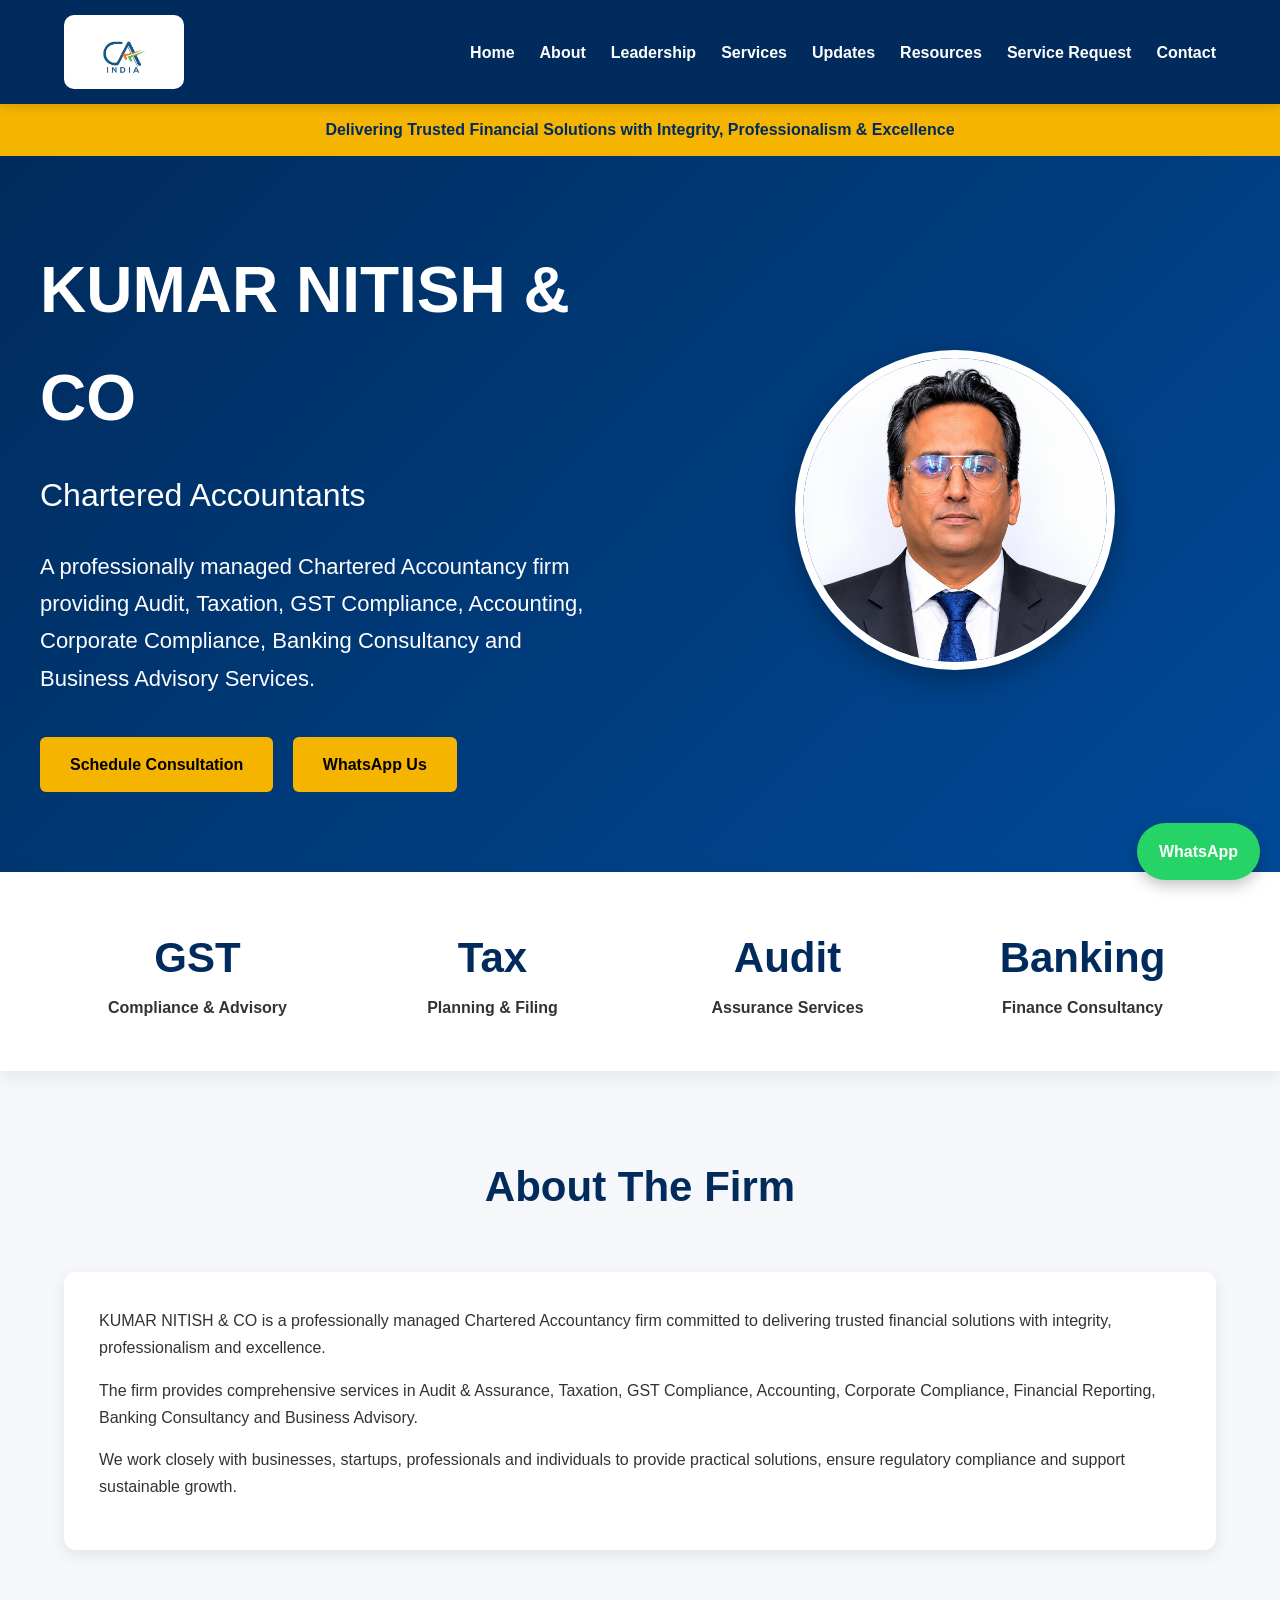
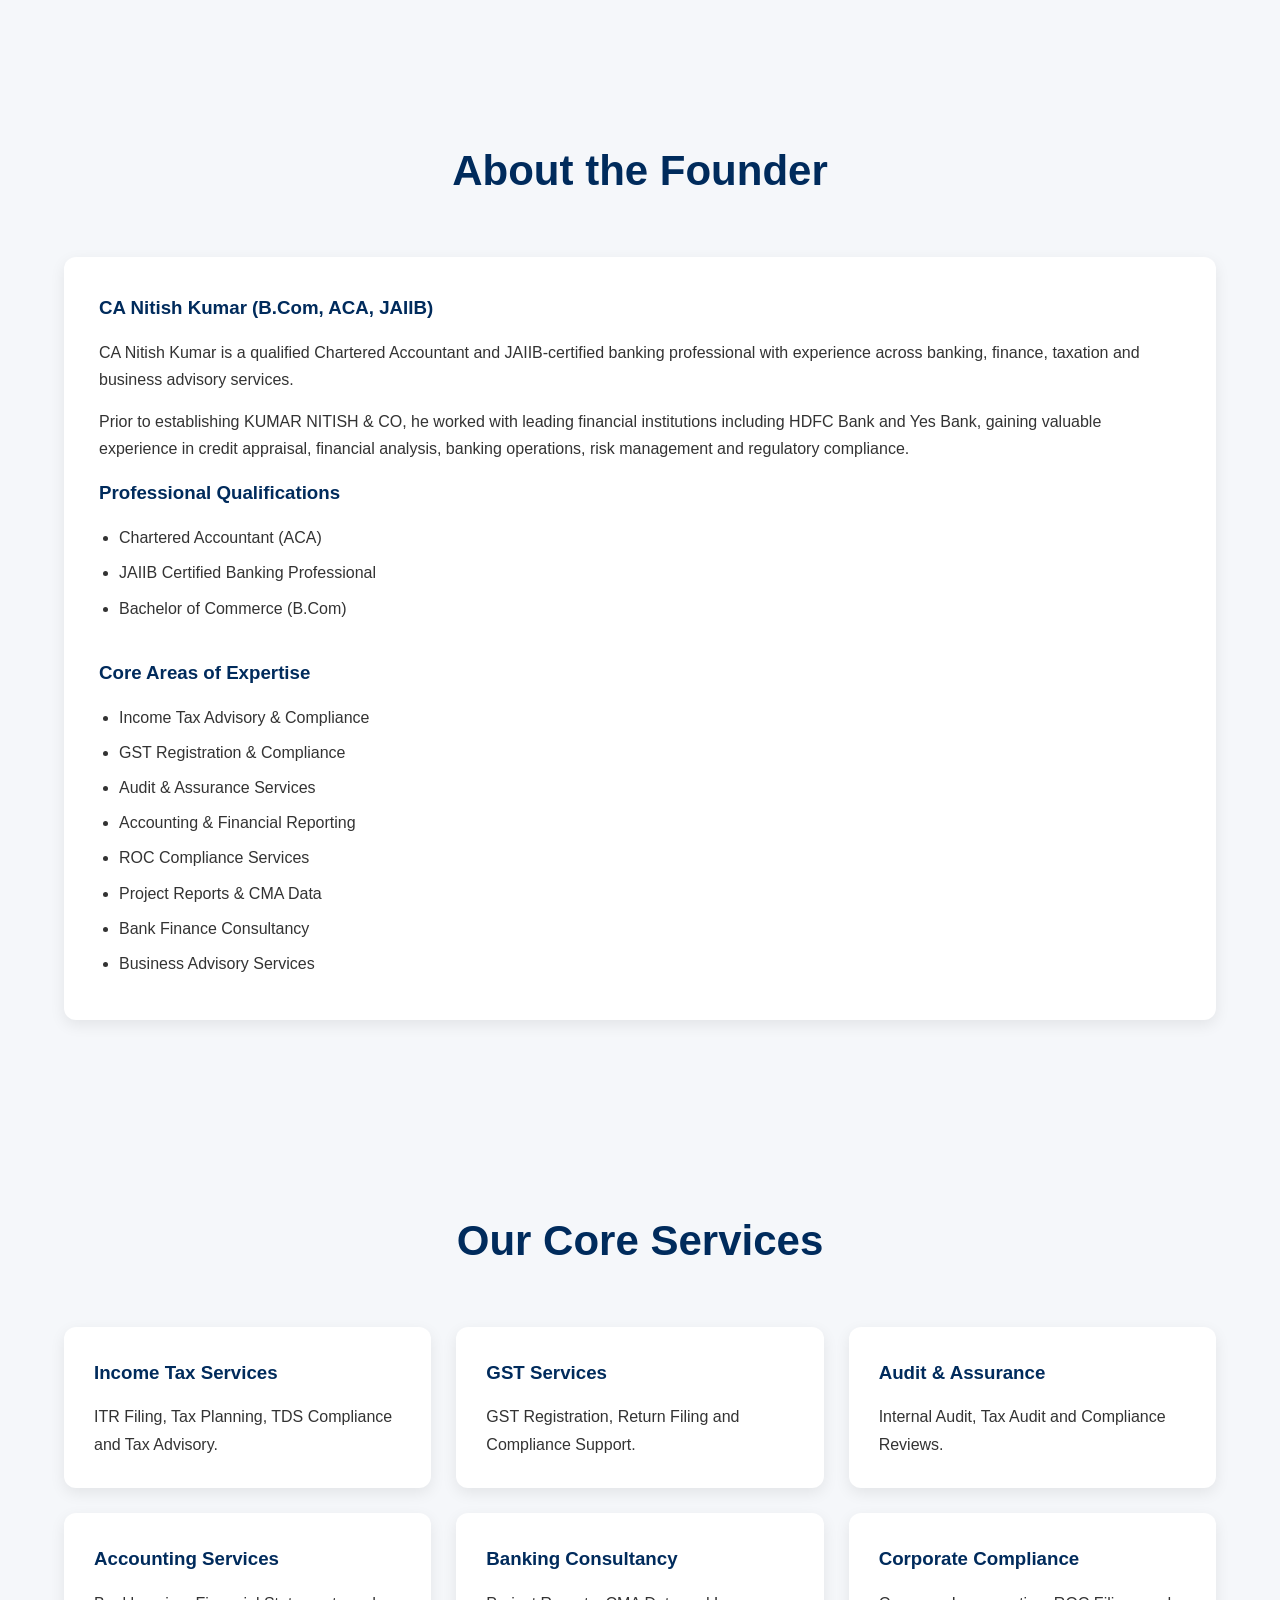
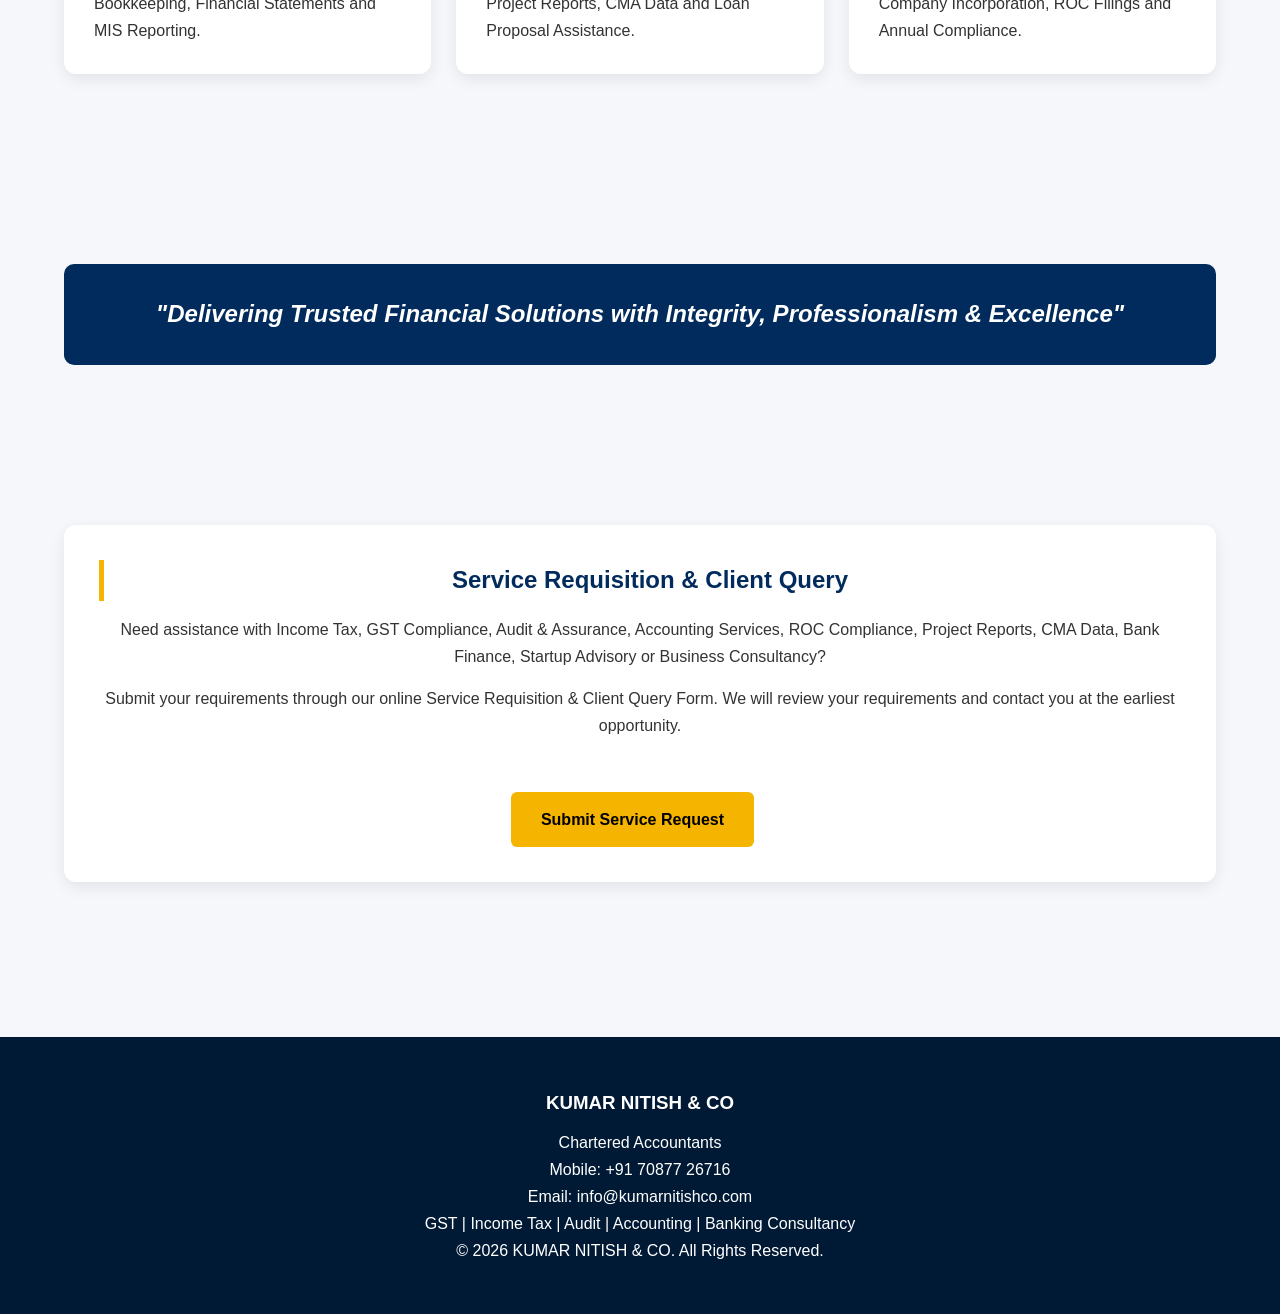
<file: index.html>
<!DOCTYPE html>
<html lang="en">

<head>
<meta charset="UTF-8">
<meta name="viewport" content="width=device-width, initial-scale=1.0">
<title>KUMAR NITISH & CO | Chartered Accountants</title>
<link rel="stylesheet" href="style.css">
</head>

<body>

<header>

<div class="container navbar">

<img src="IMG_1813.jpeg" class="logo" alt="CA Logo">

<nav>
<ul>
<li><a href="index.html">Home</a></li>
<li><a href="about.html">About</a></li>
<li><a href="proprietor.html">Leadership</a></li>
<li><a href="services.html">Services</a></li>
<li><a href="updates.html">Updates</a></li>
<li><a href="resources.html">Resources</a></li><li>
<a href="https://docs.google.com/forms/d/e/1FAIpQLScVxlkO7rZm3-V7vW_4BSGuqWqg9M8oE4P2rudjFPbKXkXJNg/viewform" target="_blank">
Service Request
</a>
</li>
<li><a href="contact.html">Contact</a></li>
</ul>
</nav>

</div>

</header>

<div class="top-banner">
Delivering Trusted Financial Solutions with Integrity, Professionalism & Excellence
</div>

<section class="hero">

<div class="hero-content">

<div class="hero-text">

<h1>KUMAR NITISH & CO</h1>

<h2>Chartered Accountants</h2>

<p>
A professionally managed Chartered Accountancy firm providing
Audit, Taxation, GST Compliance, Accounting, Corporate Compliance,
Banking Consultancy and Business Advisory Services.
</p>

<a href="contact.html" class="btn">
Schedule Consultation
</a>

<a href="https://wa.me/917087726716" target="_blank" class="btn">
WhatsApp Us
</a>

</div>

<div class="hero-image">

<img src="IMG_1830.jpeg"
class="profile"
alt="CA Nitish Kumar">

</div>

</div>

</section>

<section class="stats">

<div class="stat">
<h2>GST</h2>
<p>Compliance & Advisory</p>
</div>

<div class="stat">
<h2>Tax</h2>
<p>Planning & Filing</p>
</div>

<div class="stat">
<h2>Audit</h2>
<p>Assurance Services</p>
</div>

<div class="stat">
<h2>Banking</h2>
<p>Finance Consultancy</p>
</div>

</section>

<section class="section">

<div class="container">

<h2 class="section-title">
About The Firm
</h2>

<div class="card">

<p>
KUMAR NITISH & CO is a professionally managed Chartered Accountancy
firm committed to delivering trusted financial solutions with
integrity, professionalism and excellence.
</p>

<p>
The firm provides comprehensive services in Audit & Assurance,
Taxation, GST Compliance, Accounting, Corporate Compliance,
Financial Reporting, Banking Consultancy and Business Advisory.
</p>

<p>
We work closely with businesses, startups, professionals and
individuals to provide practical solutions, ensure regulatory
compliance and support sustainable growth.
</p>

</div>

</div>

</section>

<section class="section">

<div class="container">

<h2 class="section-title">
About the Founder
</h2>

<div class="card">

<h3>
CA Nitish Kumar (B.Com, ACA, JAIIB)
</h3>

<p>
CA Nitish Kumar is a qualified Chartered Accountant and
JAIIB-certified banking professional with experience across
banking, finance, taxation and business advisory services.
</p>

<p>
Prior to establishing KUMAR NITISH & CO, he worked with
leading financial institutions including HDFC Bank and
Yes Bank, gaining valuable experience in credit appraisal,
financial analysis, banking operations, risk management and
regulatory compliance.
</p>

<h3>Professional Qualifications</h3>

<ul>

<li>Chartered Accountant (ACA)</li>

<li>JAIIB Certified Banking Professional</li>

<li>Bachelor of Commerce (B.Com)</li>

</ul>

<br>

<h3>Core Areas of Expertise</h3>

<ul>

<li>Income Tax Advisory & Compliance</li>

<li>GST Registration & Compliance</li>

<li>Audit & Assurance Services</li>

<li>Accounting & Financial Reporting</li>

<li>ROC Compliance Services</li>

<li>Project Reports & CMA Data</li>

<li>Bank Finance Consultancy</li>

<li>Business Advisory Services</li>

</ul>

</div>

</div>

</section>

<section class="section">

<div class="container">

<h2 class="section-title">
Our Core Services
</h2>

<div class="grid">

<div class="service-box">
<h3>Income Tax Services</h3>
<p>
ITR Filing, Tax Planning, TDS Compliance and Tax Advisory.
</p>
</div>

<div class="service-box">
<h3>GST Services</h3>
<p>
GST Registration, Return Filing and Compliance Support.
</p>
</div>

<div class="service-box">
<h3>Audit & Assurance</h3>
<p>
Internal Audit, Tax Audit and Compliance Reviews.
</p>
</div>

<div class="service-box">
<h3>Accounting Services</h3>
<p>
Bookkeeping, Financial Statements and MIS Reporting.
</p>
</div>

<div class="service-box">
<h3>Banking Consultancy</h3>
<p>
Project Reports, CMA Data and Loan Proposal Assistance.
</p>
</div>

<div class="service-box">
<h3>Corporate Compliance</h3>
<p>
Company Incorporation, ROC Filings and Annual Compliance.
</p>
</div>

</div>

</div>

</section>

<section class="section">

<div class="container">

<div class="quote">

"Delivering Trusted Financial Solutions with Integrity,
Professionalism & Excellence"

</div>

</div>

</section>

<a href="https://wa.me/917087726716"
class="whatsapp-float"
target="_blank">
WhatsApp
</a>
<section class="section">

<div class="container">

<div class="card" style="text-align:center;">

<h2>Service Requisition & Client Query</h2>

<p>
Need assistance with Income Tax, GST Compliance, Audit & Assurance,
Accounting Services, ROC Compliance, Project Reports, CMA Data,
Bank Finance, Startup Advisory or Business Consultancy?
</p>

<p>
Submit your requirements through our online Service Requisition &
Client Query Form. We will review your requirements and contact
you at the earliest opportunity.
</p>

<br>

<a href="https://docs.google.com/forms/d/e/1FAIpQLScVxlkO7rZm3-V7vW_4BSGuqWqg9M8oE4P2rudjFPbKXkXJNg/viewform"
target="_blank"
class="btn">

Submit Service Request

</a>

</div>

</div>

</section>
<footer class="footer">

<h3>KUMAR NITISH & CO</h3>

<p>
Chartered Accountants
</p>

<p>
Mobile: +91 70877 26716
</p>

<p>
Email: info@kumarnitishco.com
</p>

<p>
GST | Income Tax | Audit | Accounting | Banking Consultancy
</p>

<p>
© 2026 KUMAR NITISH & CO. All Rights Reserved.
</p>

</footer>

</body>

</html>
</file>
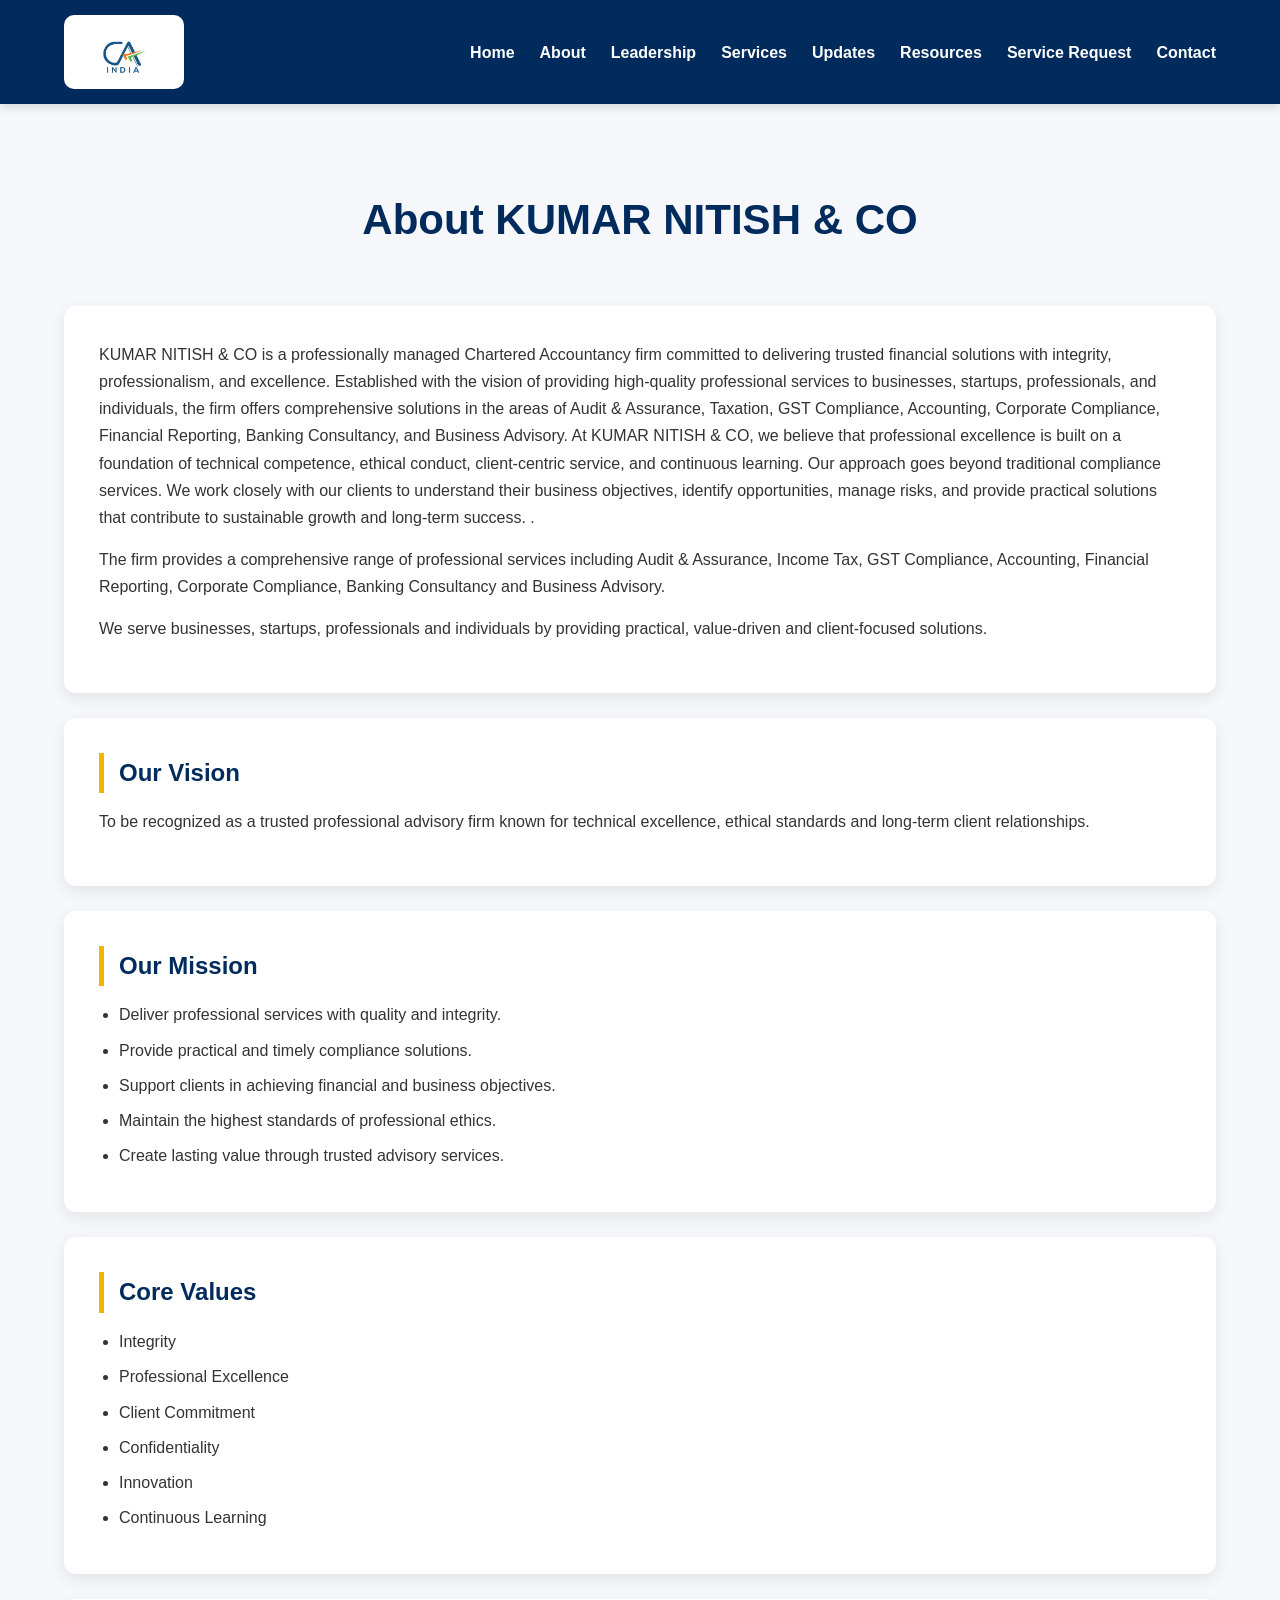
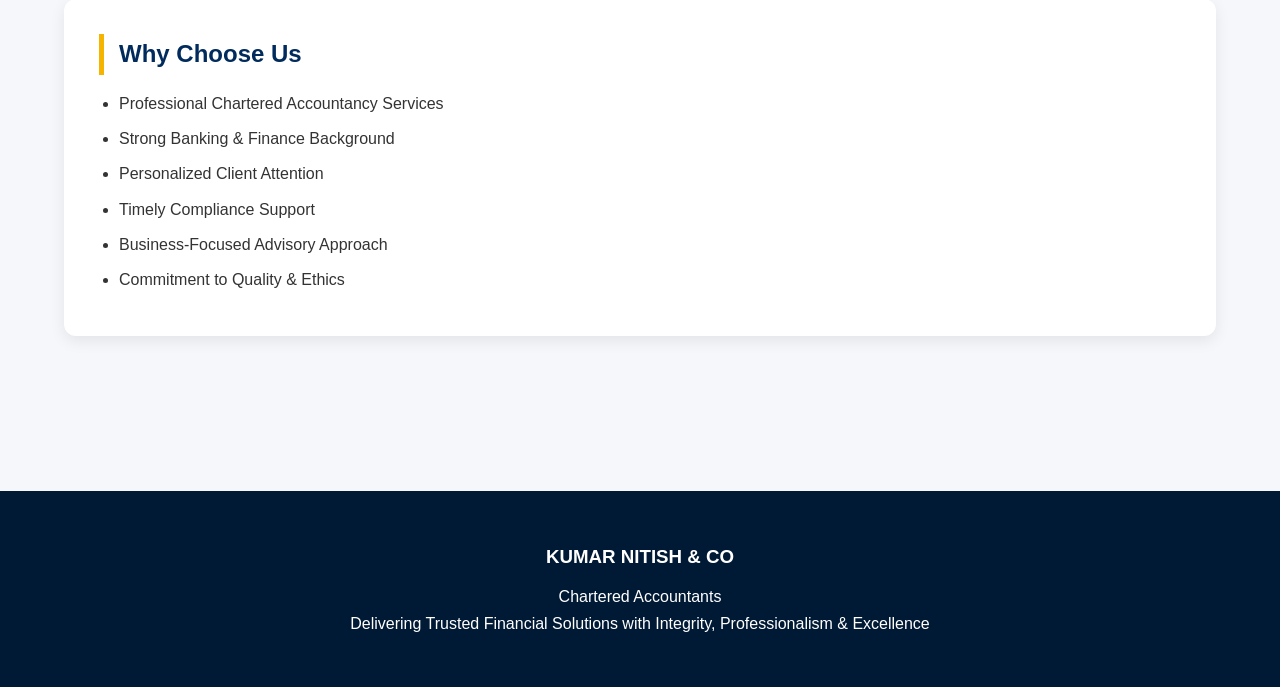
<file: about.html>
<!DOCTYPE html>
<html lang="en">
<head>
<meta charset="UTF-8">
<meta name="viewport" content="width=device-width, initial-scale=1.0">
<title>About Us | KUMAR NITISH & CO</title>
<link rel="stylesheet" href="style.css">
</head>

<body>

<header>
<div class="container navbar">

<img src="IMG_1813.jpeg" class="logo" alt="CA Logo">

<nav>
<ul>
<li><a href="index.html">Home</a></li>
<li><a href="about.html">About</a></li>
<li><a href="proprietor.html">Leadership</a></li>
<li><a href="services.html">Services</a></li>
<li><a href="updates.html">Updates</a></li>
<li><a href="resources.html">Resources</a></li><li>
<a href="https://docs.google.com/forms/d/e/1FAIpQLScVxlkO7rZm3-V7vW_4BSGuqWqg9M8oE4P2rudjFPbKXkXJNg/viewform" target="_blank">
Service Request
</a>
</li>
<li><a href="contact.html">Contact</a></li>
</ul>
</nav>

</div>
</header>

<section class="section">

<div class="container">

<h1 class="section-title">About KUMAR NITISH & CO</h1>

<div class="card">

<p>
KUMAR NITISH & CO is a professionally managed Chartered Accountancy firm committed to delivering trusted financial solutions with integrity, professionalism, and excellence. Established with the vision of providing high-quality professional services to businesses, startups, professionals, and individuals, the firm offers comprehensive solutions in the areas of Audit & Assurance, Taxation, GST Compliance, Accounting, Corporate Compliance, Financial Reporting, Banking Consultancy, and Business Advisory.

At KUMAR NITISH & CO, we believe that professional excellence is built on a foundation of technical competence, ethical conduct, client-centric service, and continuous learning. Our approach goes beyond traditional compliance services. We work closely with our clients to understand their business objectives, identify opportunities, manage risks, and provide practical solutions that contribute to sustainable growth and long-term success.
.
</p>

<p>
The firm provides a comprehensive range of professional services
including Audit & Assurance, Income Tax, GST Compliance,
Accounting, Financial Reporting, Corporate Compliance,
Banking Consultancy and Business Advisory.
</p>

<p>
We serve businesses, startups, professionals and individuals by
providing practical, value-driven and client-focused solutions.
</p>

</div>

<div class="card">

<h2>Our Vision</h2>

<p>
To be recognized as a trusted professional advisory firm known
for technical excellence, ethical standards and long-term
client relationships.
</p>

</div>

<div class="card">

<h2>Our Mission</h2>

<ul>
<li>Deliver professional services with quality and integrity.</li>
<li>Provide practical and timely compliance solutions.</li>
<li>Support clients in achieving financial and business objectives.</li>
<li>Maintain the highest standards of professional ethics.</li>
<li>Create lasting value through trusted advisory services.</li>
</ul>

</div>

<div class="card">

<h2>Core Values</h2>

<ul>
<li>Integrity</li>
<li>Professional Excellence</li>
<li>Client Commitment</li>
<li>Confidentiality</li>
<li>Innovation</li>
<li>Continuous Learning</li>
</ul>

</div>

<div class="card">

<h2>Why Choose Us</h2>

<ul>
<li>Professional Chartered Accountancy Services</li>
<li>Strong Banking & Finance Background</li>
<li>Personalized Client Attention</li>
<li>Timely Compliance Support</li>
<li>Business-Focused Advisory Approach</li>
<li>Commitment to Quality & Ethics</li>
</ul>

</div>

</div>

</section>

<footer class="footer">

<h3>KUMAR NITISH & CO</h3>

<p>Chartered Accountants</p>

<p>
Delivering Trusted Financial Solutions with Integrity,
Professionalism & Excellence
</p>

</footer>

</body>
</html>
</file>
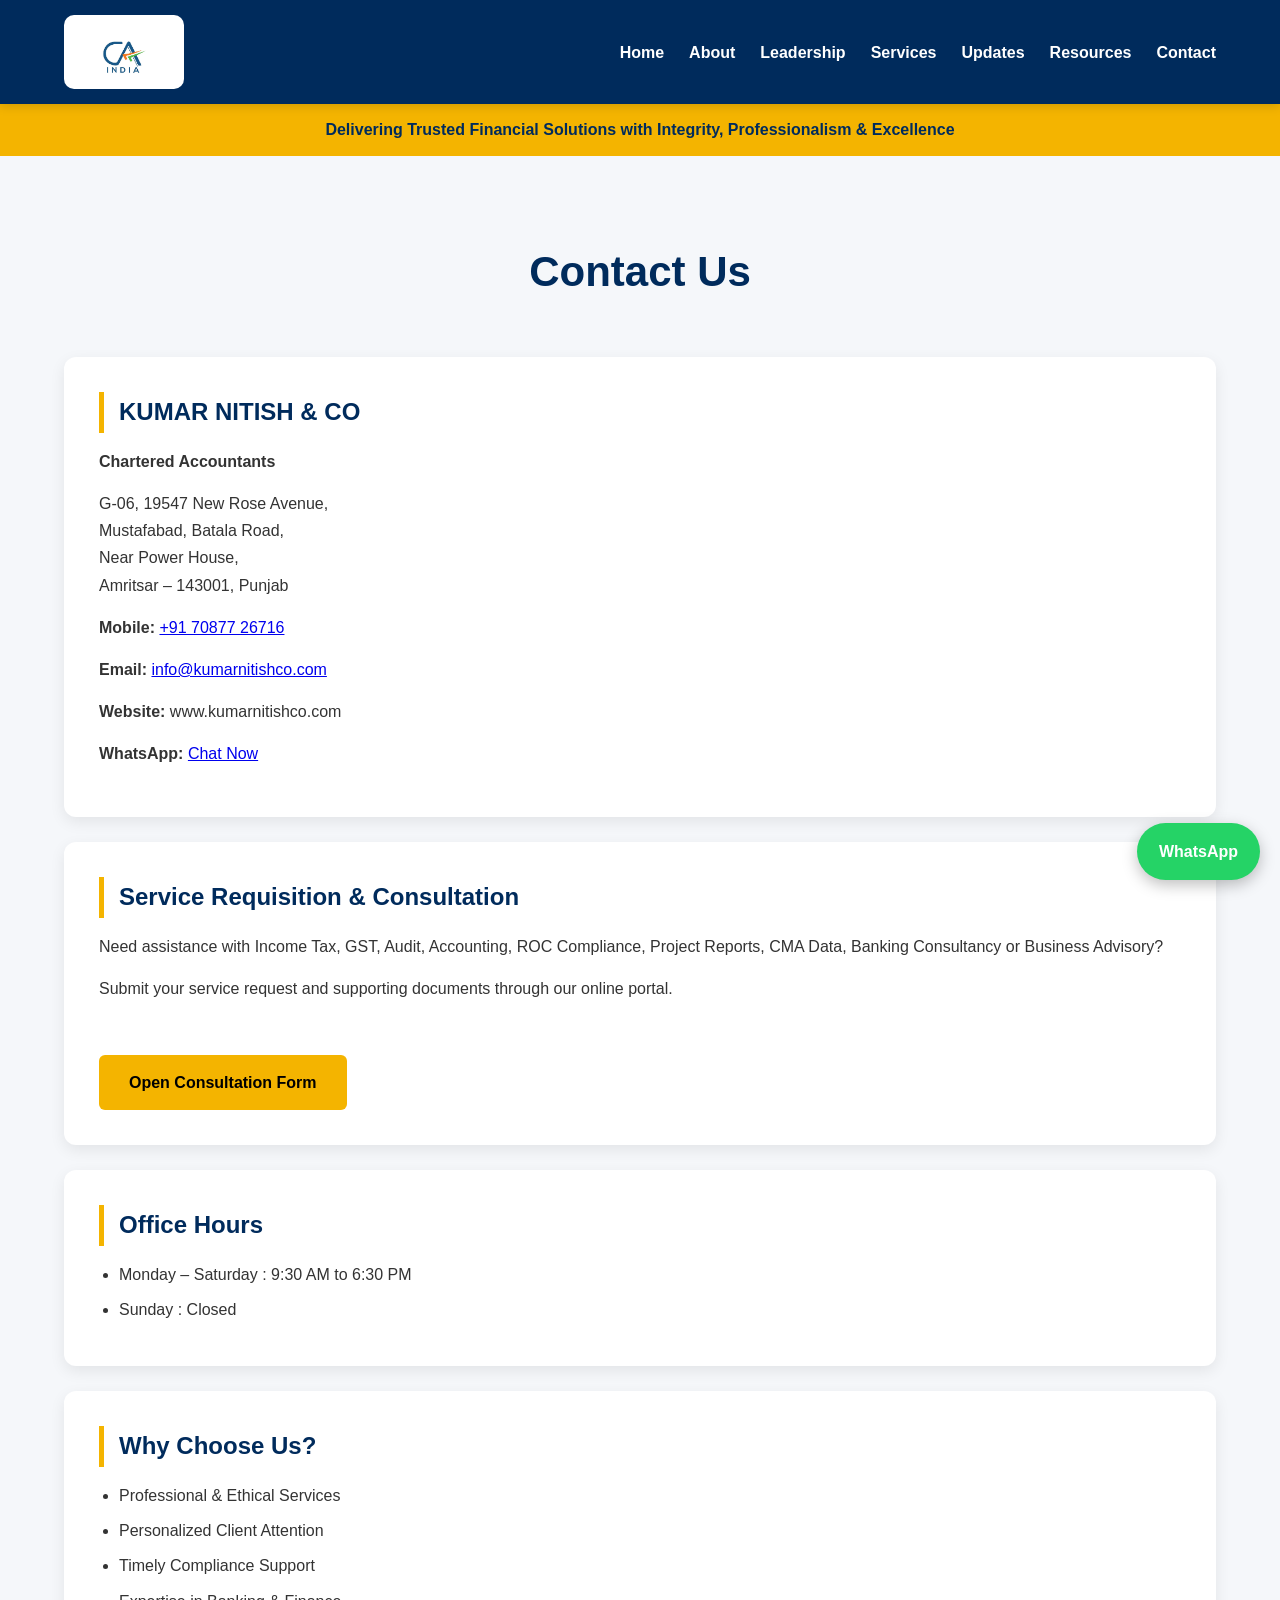
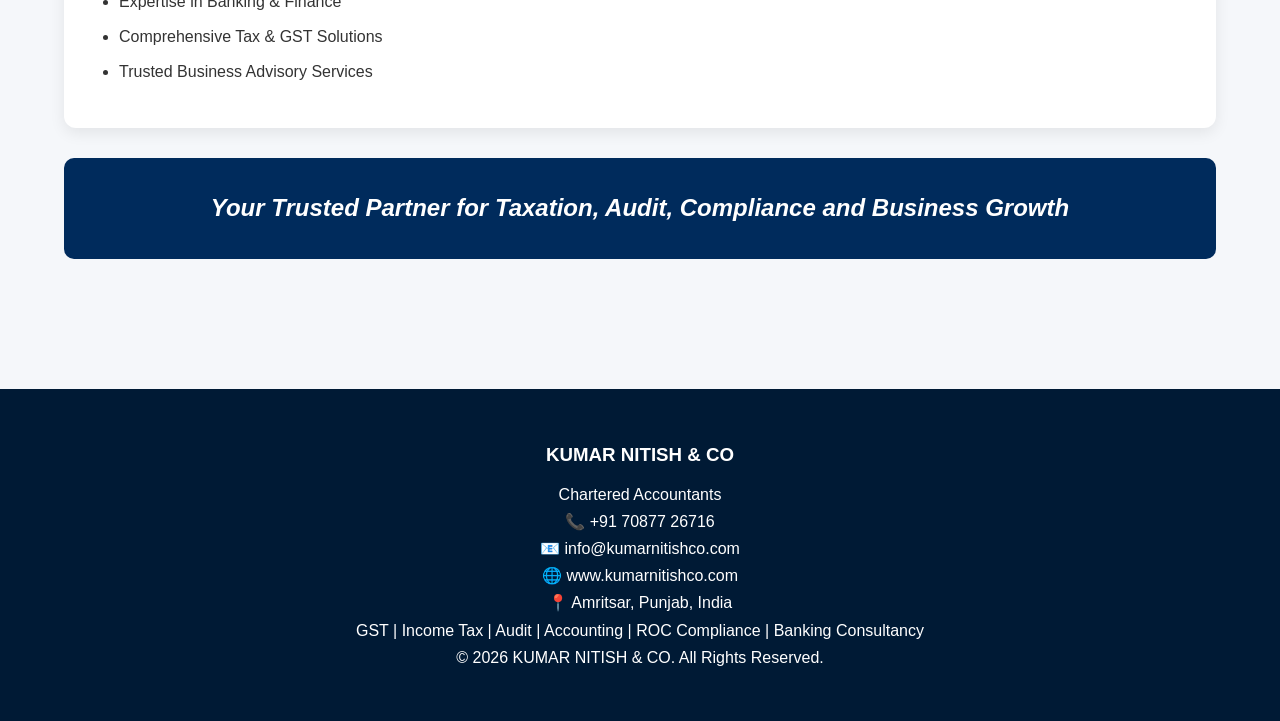
<file: contact.html>
<!DOCTYPE html>
<html lang="en">
<head>
<meta charset="UTF-8">
<meta name="viewport" content="width=device-width, initial-scale=1.0">
<title>Contact Us | KUMAR NITISH & CO</title>
<link rel="stylesheet" href="style.css">
</head>

<body>

<header>
<div class="container navbar">

<img src="IMG_1813.jpeg" class="logo" alt="CA India Logo">

<nav>
<ul>
<li><a href="index.html">Home</a></li>
<li><a href="about.html">About</a></li>
<li><a href="proprietor.html">Leadership</a></li>
<li><a href="services.html">Services</a></li>
<li><a href="updates.html">Updates</a></li>
<li><a href="resources.html">Resources</a></li>
<li><a href="contact.html">Contact</a></li>
</ul>
</nav>

</div>
</header>

<div class="top-banner">
Delivering Trusted Financial Solutions with Integrity, Professionalism & Excellence
</div>

<section class="section">

<div class="container">

<h1 class="section-title">Contact Us</h1>

<div class="card">

<h2>KUMAR NITISH & CO</h2>

<p><strong>Chartered Accountants</strong></p>

<p>
G-06, 19547 New Rose Avenue,<br>
Mustafabad, Batala Road,<br>
Near Power House,<br>
Amritsar – 143001, Punjab
</p>

<p>
<strong>Mobile:</strong>
<a href="tel:+917087726716">+91 70877 26716</a>
</p>

<p>
<strong>Email:</strong>
<a href="mailto:info@kumarnitishco.com">info@kumarnitishco.com</a>
</p>

<p>
<strong>Website:</strong>
www.kumarnitishco.com
</p>

<p>
<strong>WhatsApp:</strong>
<a href="https://wa.me/917087726716" target="_blank">Chat Now</a>
</p>

</div>

<div class="card">

<h2>Service Requisition & Consultation</h2>

<p>
Need assistance with Income Tax, GST, Audit, Accounting,
ROC Compliance, Project Reports, CMA Data, Banking Consultancy
or Business Advisory?
</p>

<p>
Submit your service request and supporting documents through our online portal.
</p>

<br>

<a href="https://docs.google.com/forms/d/e/1FAIpQLScVxlkO7rZm3-V7vW_4BSGuqWqg9M8oE4P2rudjFPbKXkXJNg/viewform"
target="_blank"
class="btn">

Open Consultation Form

</a>

</div>

<div class="card">

<h2>Office Hours</h2>

<ul>
<li>Monday – Saturday : 9:30 AM to 6:30 PM</li>
<li>Sunday : Closed</li>
</ul>

</div>

<div class="card">

<h2>Why Choose Us?</h2>

<ul>
<li>Professional & Ethical Services</li>
<li>Personalized Client Attention</li>
<li>Timely Compliance Support</li>
<li>Expertise in Banking & Finance</li>
<li>Comprehensive Tax & GST Solutions</li>
<li>Trusted Business Advisory Services</li>
</ul>

</div>

<div class="quote">
Your Trusted Partner for Taxation, Audit, Compliance and Business Growth
</div>

</div>

</section>

<a href="https://wa.me/917087726716"
class="whatsapp-float"
target="_blank">
WhatsApp
</a>

<footer class="footer">

<h3>KUMAR NITISH & CO</h3>

<p>Chartered Accountants</p>

<p>📞 +91 70877 26716</p>

<p>📧 info@kumarnitishco.com</p>

<p>🌐 www.kumarnitishco.com</p>

<p>📍 Amritsar, Punjab, India</p>

<p>
GST | Income Tax | Audit | Accounting |
ROC Compliance | Banking Consultancy
</p>

<p>
© 2026 KUMAR NITISH & CO. All Rights Reserved.
</p>

</footer>

</body>
</html>
</file>
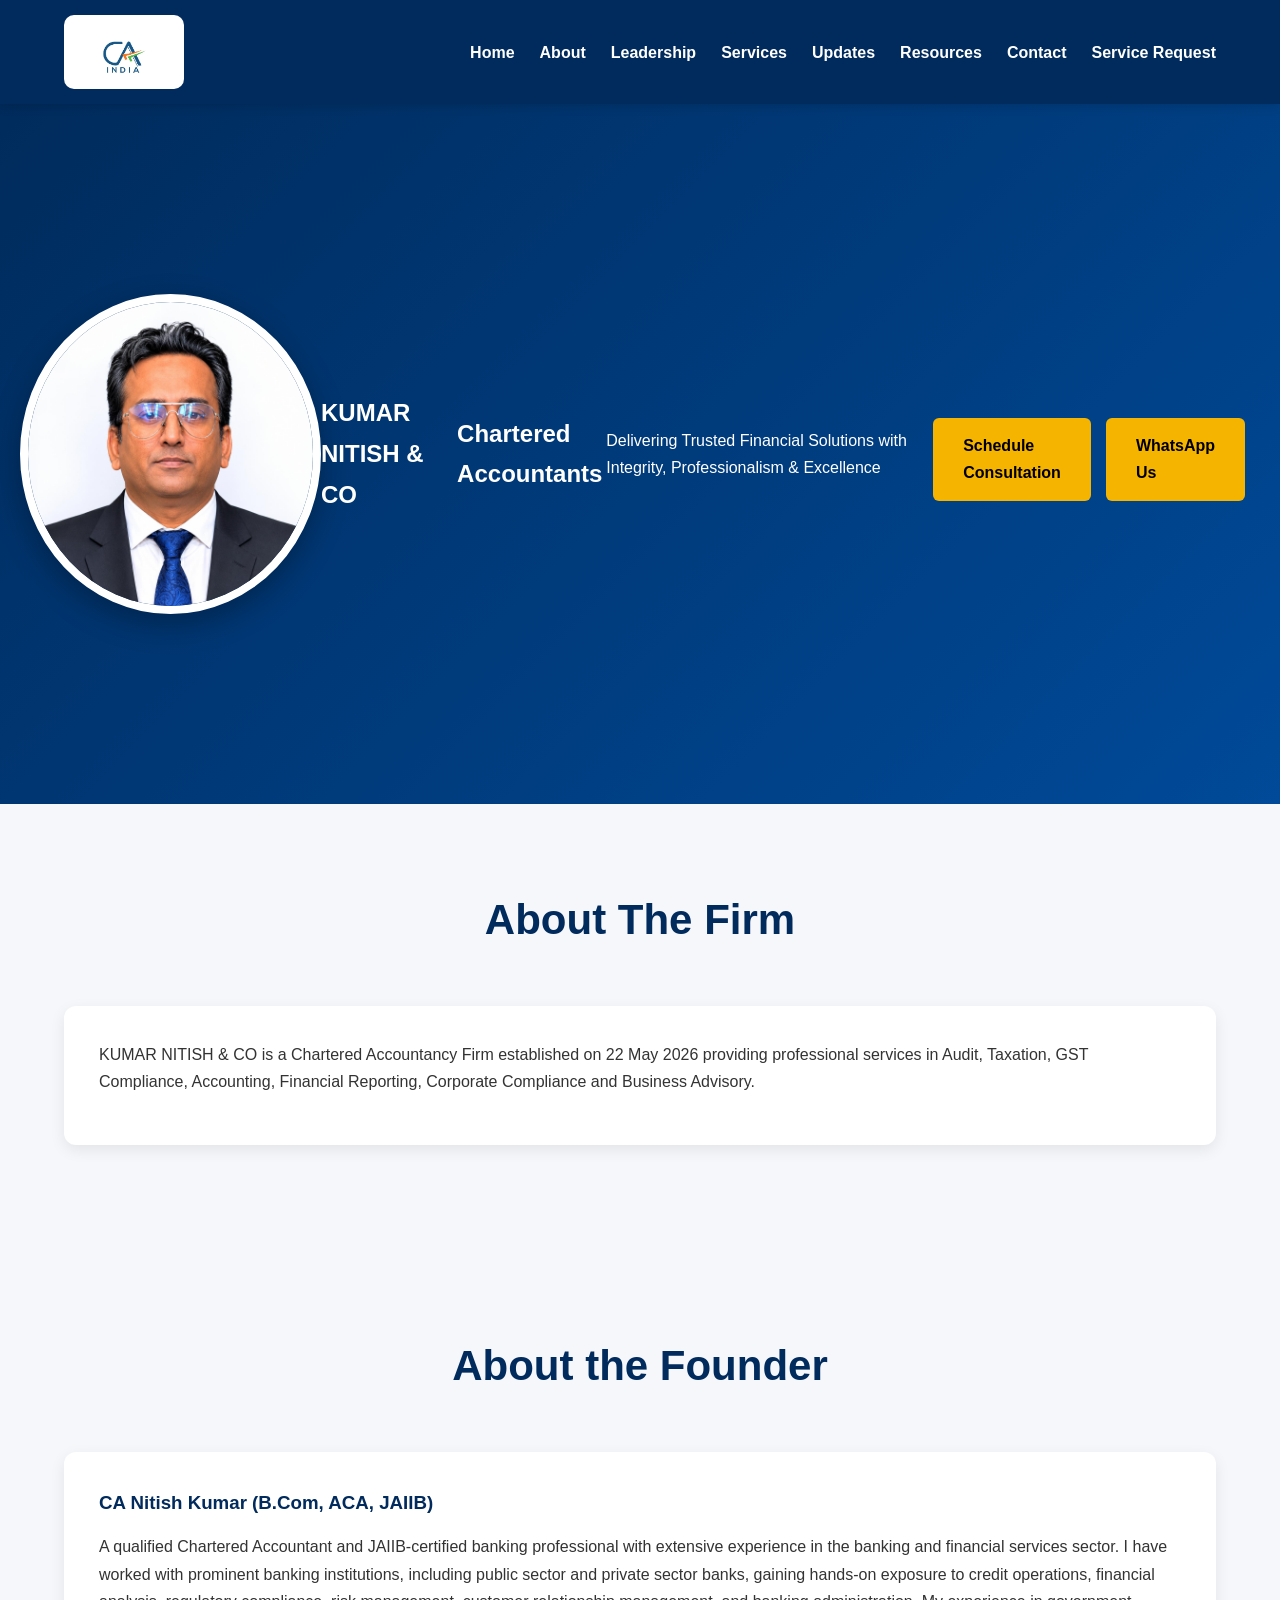
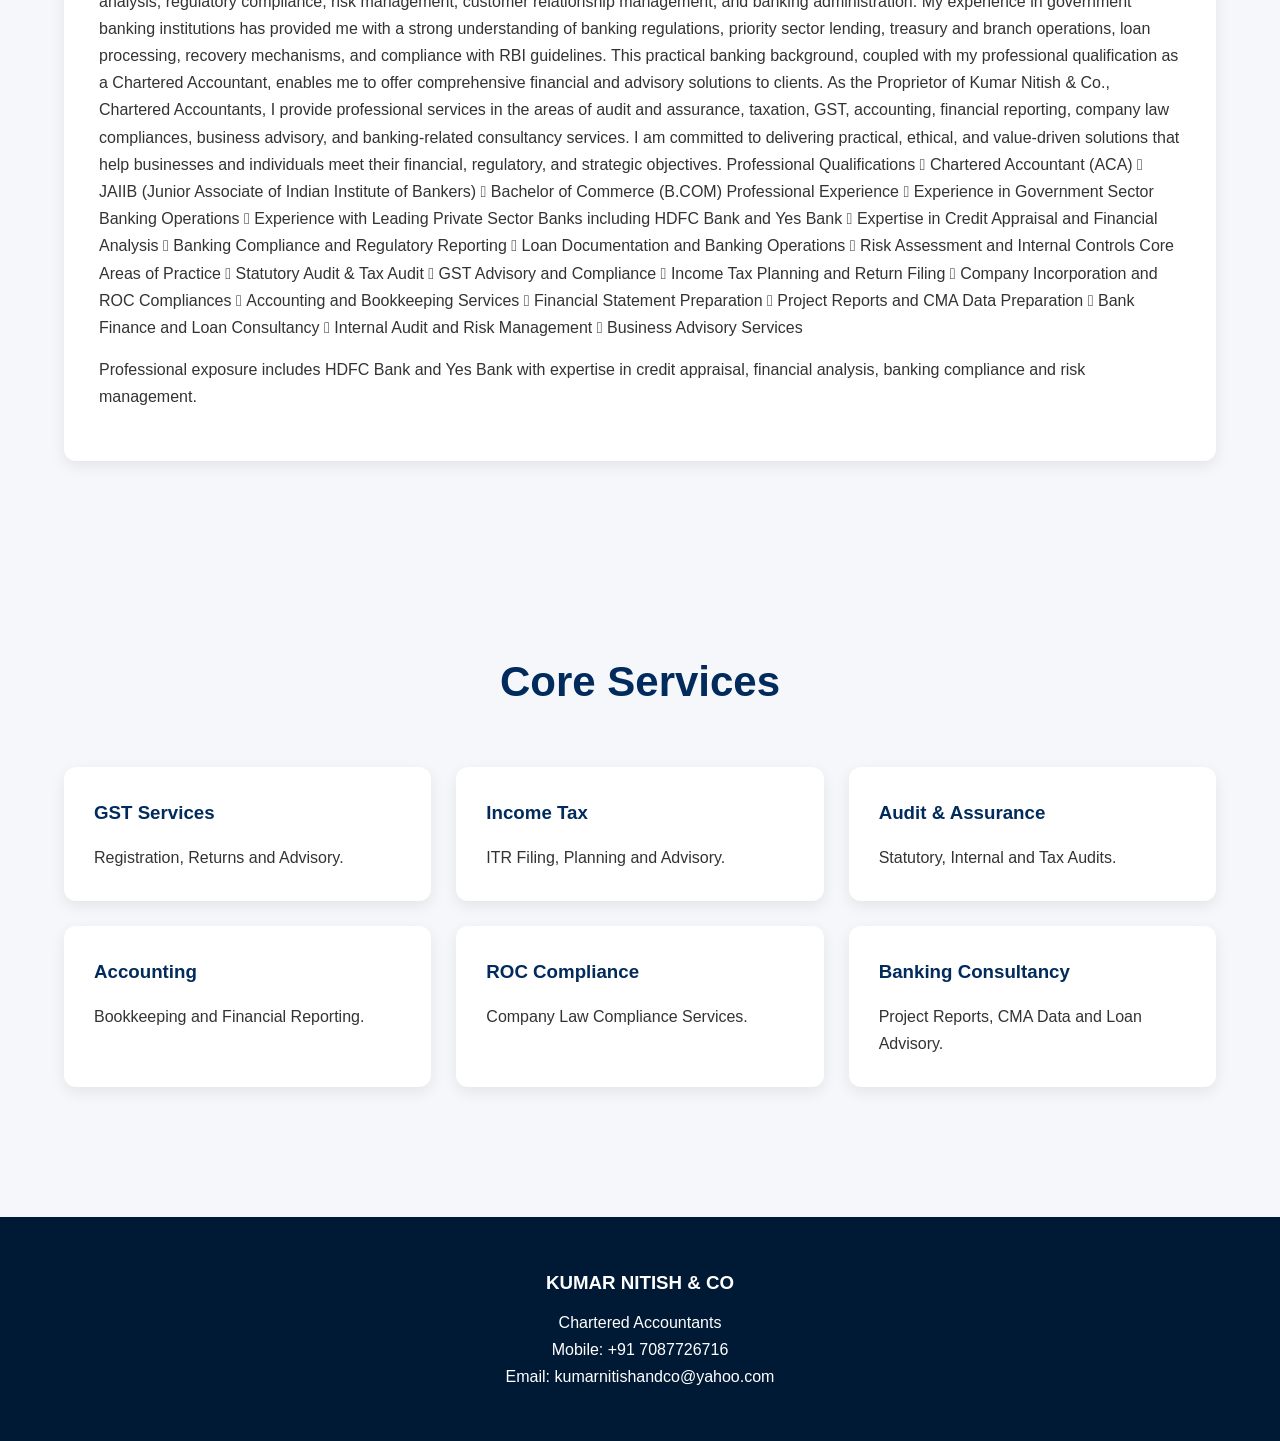
<file: index1.html>
<!DOCTYPE html>
<html lang="en">
<head>
<meta charset="UTF-8">
<meta name="viewport" content="width=device-width, initial-scale=1.0">
<title>KUMAR NITISH & CO | Chartered Accountants</title>
<link rel="stylesheet" href="style.css">
</head>

<body>

<header>
<div class="container navbar">

<img src="IMG_1813.jpeg" class="logo" alt="CA Logo">

<nav>
<ul>
<li><a href="index.html">Home</a></li>
<li><a href="about.html">About</a></li>
<li><a href="proprietor.html">Leadership</a></li>
<li><a href="services.html">Services</a></li>
<li><a href="updates.html">Updates</a></li>
<li><a href="resources.html">Resources</a></li>
<li><a href="contact.html">Contact</a></li>
  <li>
<a href="https://docs.google.com/forms/d/e/1FAIpQLScVxlkO7rZm3-V7vW_4BSGuqWqg9M8oE4P2rudjFPbKXkXJNg/viewform" target="_blank">
Service Request
</a>
</li>
</ul>
</nav>

</div>
</header>

<section class="hero">

<img src="IMG_1830.jpeg" class="profile" alt="CA Nitish Kumar">

<h1>KUMAR NITISH & CO</h1>

<h2>Chartered Accountants</h2>

<p>
Delivering Trusted Financial Solutions with Integrity,
Professionalism & Excellence
</p>

<a href="contact.html" class="btn">
Schedule Consultation
</a>

<a href="https://wa.me/917087726716" class="btn">
WhatsApp Us
</a>

</section>

<section class="section">
<div class="container">

<h2 class="section-title">
About The Firm
</h2>

<div class="card">

<p>
KUMAR NITISH & CO is a Chartered Accountancy Firm established on
22 May 2026 providing professional services in Audit, Taxation,
GST Compliance, Accounting, Financial Reporting, Corporate
Compliance and Business Advisory.
</p>

</div>

</div>
</section>

<section class="section">
<div class="container">

<h2 class="section-title">
About the Founder
</h2>

<div class="card">

<h3>
CA Nitish Kumar (B.Com, ACA, JAIIB)
</h3>

<p>
A qualified Chartered Accountant and JAIIB-certified banking professional with
extensive experience in the banking and financial services sector. I have worked with
prominent banking institutions, including public sector and private sector banks, gaining
hands-on exposure to credit operations, financial analysis, regulatory compliance, risk
management, customer relationship management, and banking administration.
My experience in government banking institutions has provided me with a strong
understanding of banking regulations, priority sector lending, treasury and branch
operations, loan processing, recovery mechanisms, and compliance with RBI guidelines.
This practical banking background, coupled with my professional qualification as a
Chartered Accountant, enables me to offer comprehensive financial and advisory
solutions to clients.
As the Proprietor of Kumar Nitish & Co., Chartered Accountants, I provide professional
services in the areas of audit and assurance, taxation, GST, accounting, financial
reporting, company law compliances, business advisory, and banking-related
consultancy services.
I am committed to delivering practical, ethical, and value-driven solutions that help
businesses and individuals meet their financial, regulatory, and strategic objectives.
Professional Qualifications
 Chartered Accountant (ACA)
 JAIIB (Junior Associate of Indian Institute of Bankers)
 Bachelor of Commerce (B.COM)
Professional Experience
 Experience in Government Sector Banking Operations
 Experience with Leading Private Sector Banks including HDFC Bank and Yes Bank
 Expertise in Credit Appraisal and Financial Analysis
 Banking Compliance and Regulatory Reporting
 Loan Documentation and Banking Operations
 Risk Assessment and Internal Controls
Core Areas of Practice
 Statutory Audit & Tax Audit
 GST Advisory and Compliance
 Income Tax Planning and Return Filing
 Company Incorporation and ROC Compliances
 Accounting and Bookkeeping Services
 Financial Statement Preparation
 Project Reports and CMA Data Preparation
 Bank Finance and Loan Consultancy
 Internal Audit and Risk Management
 Business Advisory Services
</p>

<p>
Professional exposure includes HDFC Bank and Yes Bank with
expertise in credit appraisal, financial analysis, banking
compliance and risk management.
</p>

</div>

</div>
</section>

<section class="section">
<div class="container">

<h2 class="section-title">
Core Services
</h2>

<div class="grid">

<div class="service-box">
<h3>GST Services</h3>
<p>Registration, Returns and Advisory.</p>
</div>

<div class="service-box">
<h3>Income Tax</h3>
<p>ITR Filing, Planning and Advisory.</p>
</div>

<div class="service-box">
<h3>Audit & Assurance</h3>
<p>Statutory, Internal and Tax Audits.</p>
</div>

<div class="service-box">
<h3>Accounting</h3>
<p>Bookkeeping and Financial Reporting.</p>
</div>

<div class="service-box">
<h3>ROC Compliance</h3>
<p>Company Law Compliance Services.</p>
</div>

<div class="service-box">
<h3>Banking Consultancy</h3>
<p>Project Reports, CMA Data and Loan Advisory.</p>
</div>

</div>

</div>
</section>

<footer class="footer">

<h3>KUMAR NITISH & CO</h3>

<p>
Chartered Accountants
</p>

<p>
Mobile: +91 7087726716
</p>

<p>
Email: kumarnitishandco@yahoo.com
</p>

</footer>

</body>
</html>
</file>
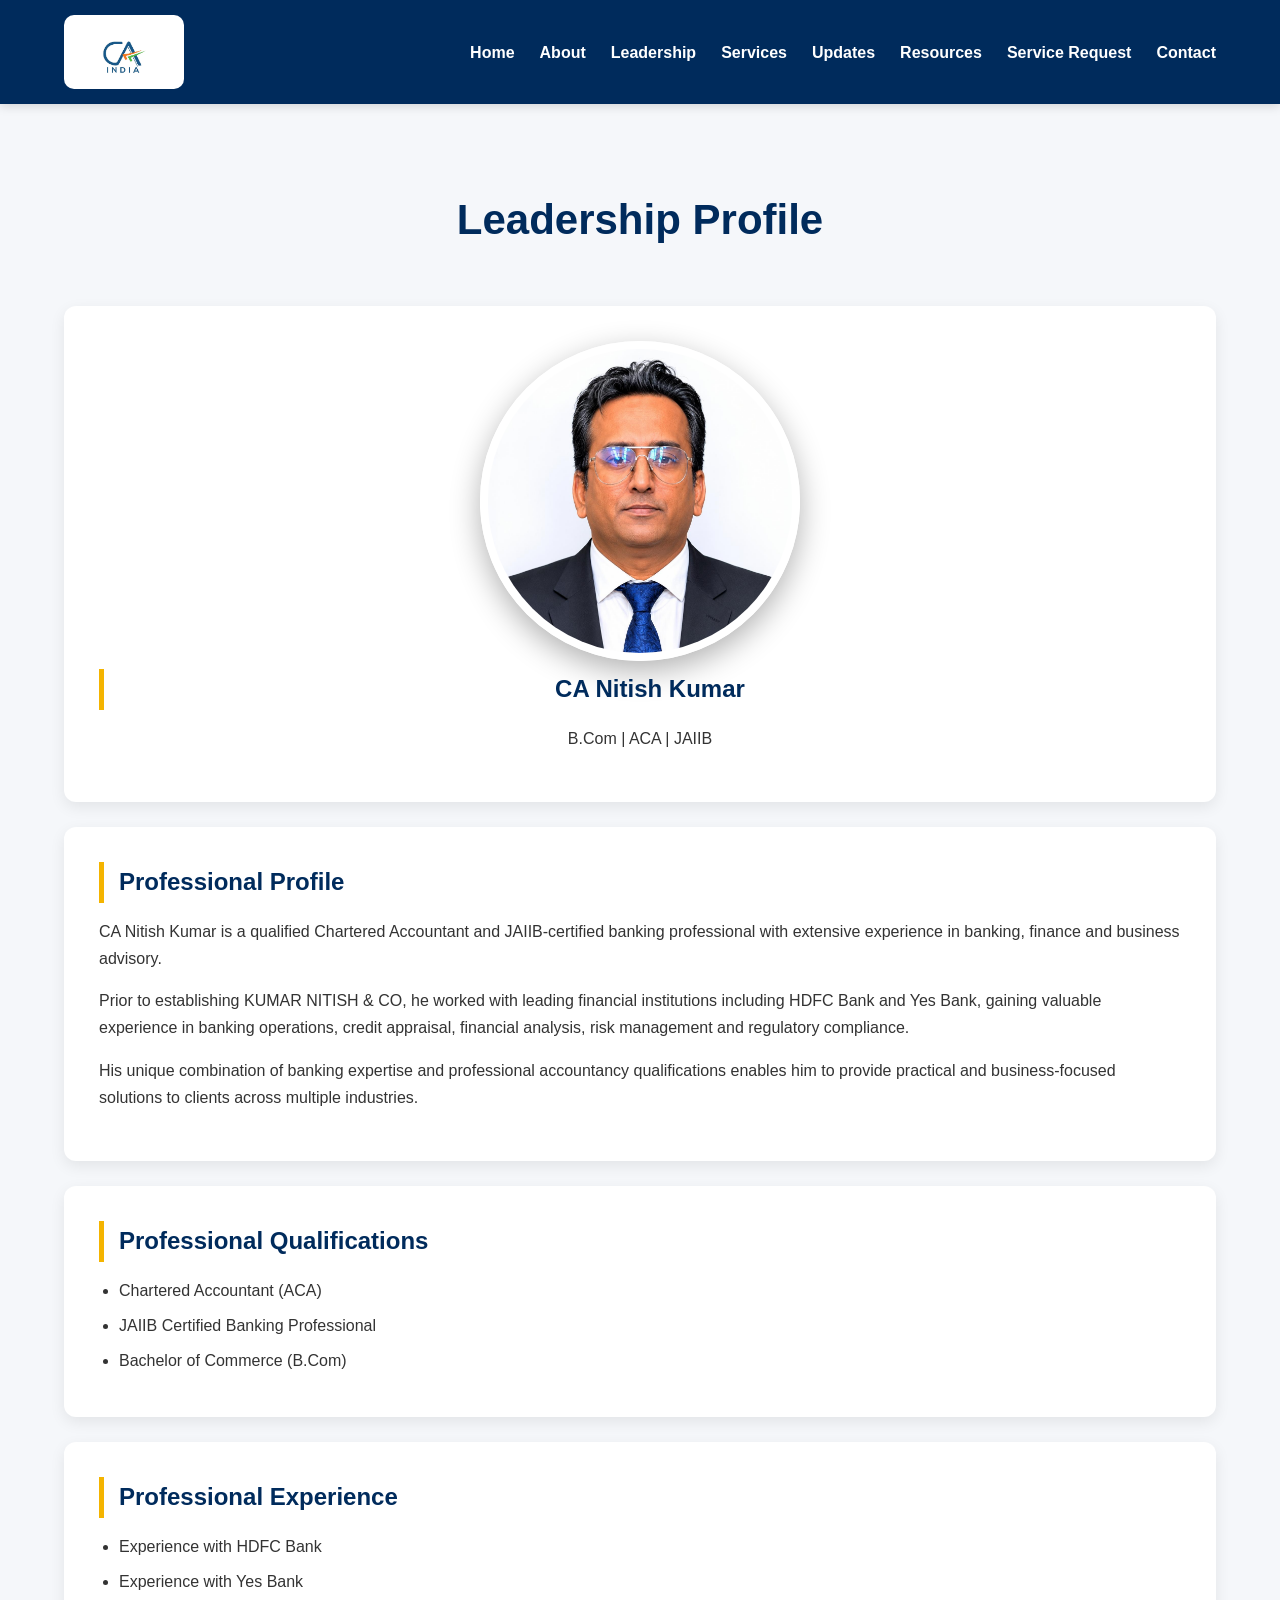
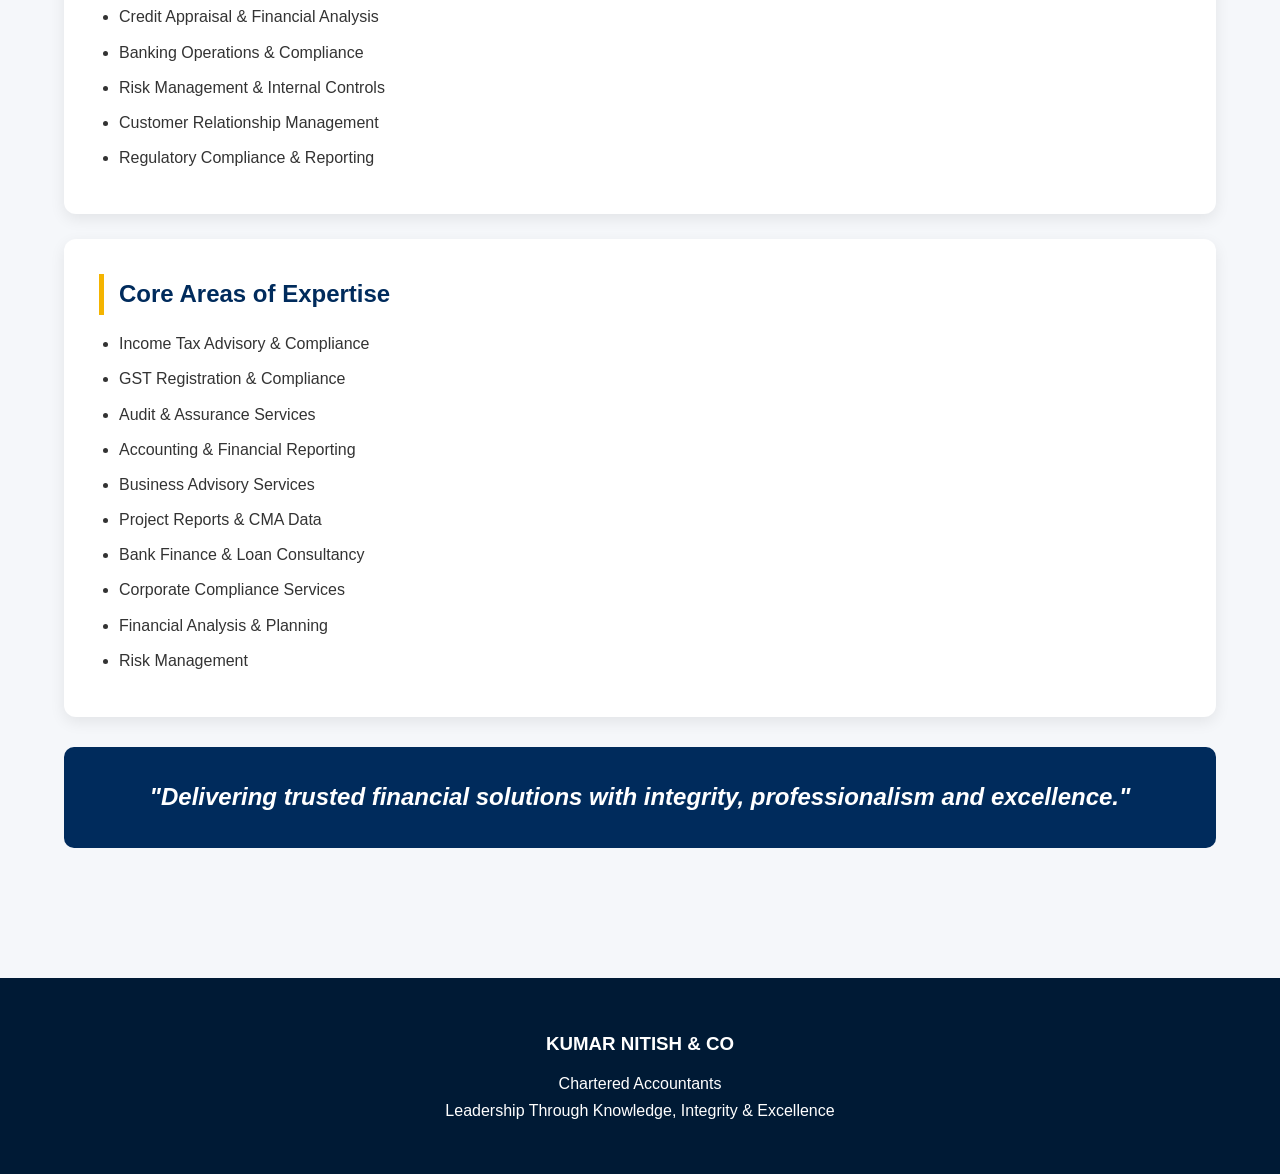
<file: proprietor.html>
<!DOCTYPE html>
<html lang="en">
<head>
<meta charset="UTF-8">
<meta name="viewport" content="width=device-width, initial-scale=1.0">
<title>Leadership | KUMAR NITISH & CO</title>
<link rel="stylesheet" href="style.css">
</head>

<body>

<header>
<div class="container navbar">

<img src="IMG_1813.jpeg" class="logo" alt="CA Logo">

<nav>
<ul>
<li><a href="index.html">Home</a></li>
<li><a href="about.html">About</a></li>
<li><a href="proprietor.html">Leadership</a></li>
<li><a href="services.html">Services</a></li>
<li><a href="updates.html">Updates</a></li>
<li><a href="resources.html">Resources</a></li><li>
<a href="https://docs.google.com/forms/d/e/1FAIpQLScVxlkO7rZm3-V7vW_4BSGuqWqg9M8oE4P2rudjFPbKXkXJNg/viewform" target="_blank">
Service Request
</a>
</li>
<li><a href="contact.html">Contact</a></li>
</ul>
</nav>

</div>
</header>

<section class="section">

<div class="container">

<h1 class="section-title">
Leadership Profile
</h1>

<div class="card" style="text-align:center;">

<img src="IMG_1830.jpeg"
class="profile"
alt="CA Nitish Kumar">

<h2>
CA Nitish Kumar
</h2>

<p>
B.Com | ACA | JAIIB
</p>

</div>

<div class="card">

<h2>Professional Profile</h2>

<p>
CA Nitish Kumar is a qualified Chartered Accountant and
JAIIB-certified banking professional with extensive
experience in banking, finance and business advisory.
</p>

<p>
Prior to establishing KUMAR NITISH & CO, he worked with
leading financial institutions including HDFC Bank and
Yes Bank, gaining valuable experience in banking
operations, credit appraisal, financial analysis,
risk management and regulatory compliance.
</p>

<p>
His unique combination of banking expertise and
professional accountancy qualifications enables him
to provide practical and business-focused solutions
to clients across multiple industries.
</p>

</div>

<div class="card">

<h2>Professional Qualifications</h2>

<ul>

<li>Chartered Accountant (ACA)</li>

<li>JAIIB Certified Banking Professional</li>

<li>Bachelor of Commerce (B.Com)</li>

</ul>

</div>

<div class="card">

<h2>Professional Experience</h2>

<ul>

<li>Experience with HDFC Bank</li>

<li>Experience with Yes Bank</li>

<li>Credit Appraisal & Financial Analysis</li>

<li>Banking Operations & Compliance</li>

<li>Risk Management & Internal Controls</li>

<li>Customer Relationship Management</li>

<li>Regulatory Compliance & Reporting</li>

</ul>

</div>

<div class="card">

<h2>Core Areas of Expertise</h2>

<ul>

<li>Income Tax Advisory & Compliance</li>

<li>GST Registration & Compliance</li>

<li>Audit & Assurance Services</li>

<li>Accounting & Financial Reporting</li>

<li>Business Advisory Services</li>

<li>Project Reports & CMA Data</li>

<li>Bank Finance & Loan Consultancy</li>

<li>Corporate Compliance Services</li>

<li>Financial Analysis & Planning</li>

<li>Risk Management</li>

</ul>

</div>

<div class="quote">

"Delivering trusted financial solutions with integrity,
professionalism and excellence."

</div>

</div>

</section>

<footer class="footer">

<h3>KUMAR NITISH & CO</h3>

<p>Chartered Accountants</p>

<p>
Leadership Through Knowledge, Integrity & Excellence
</p>

</footer>

</body>
</html>
</file>
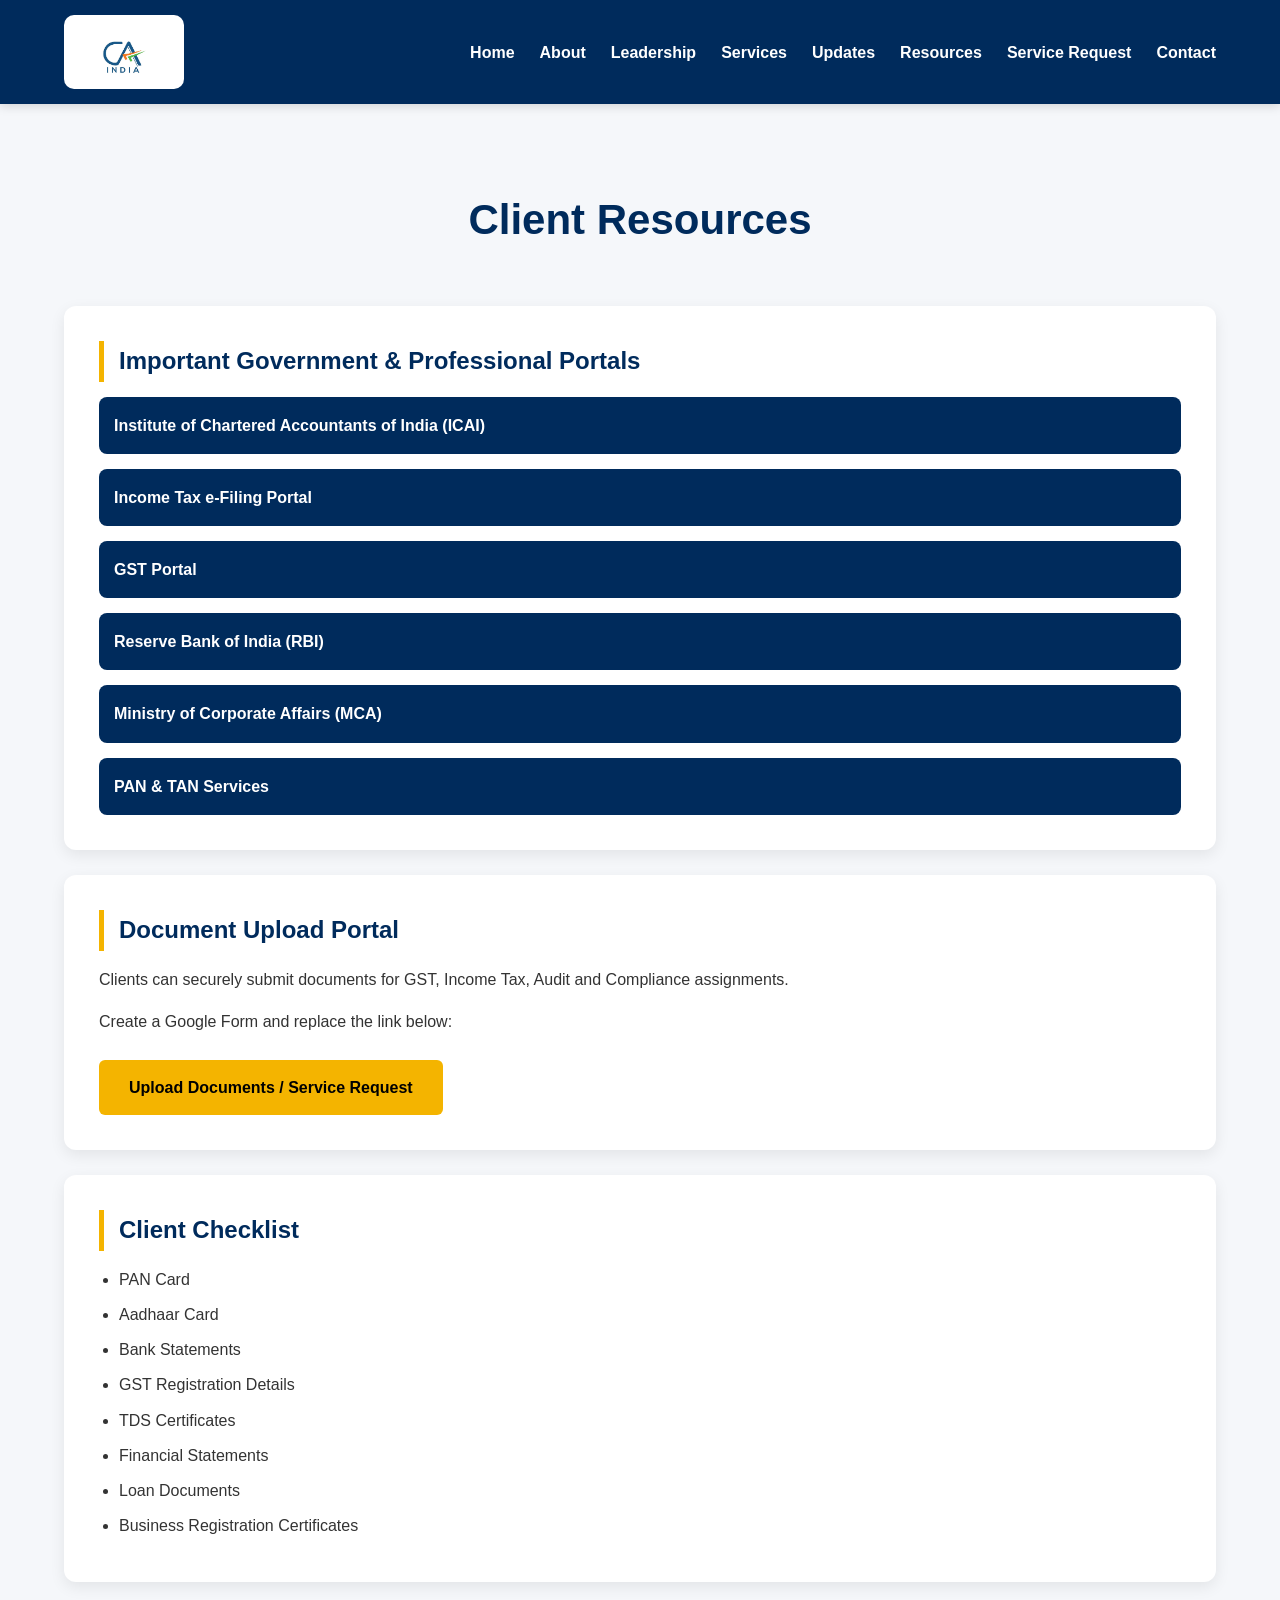
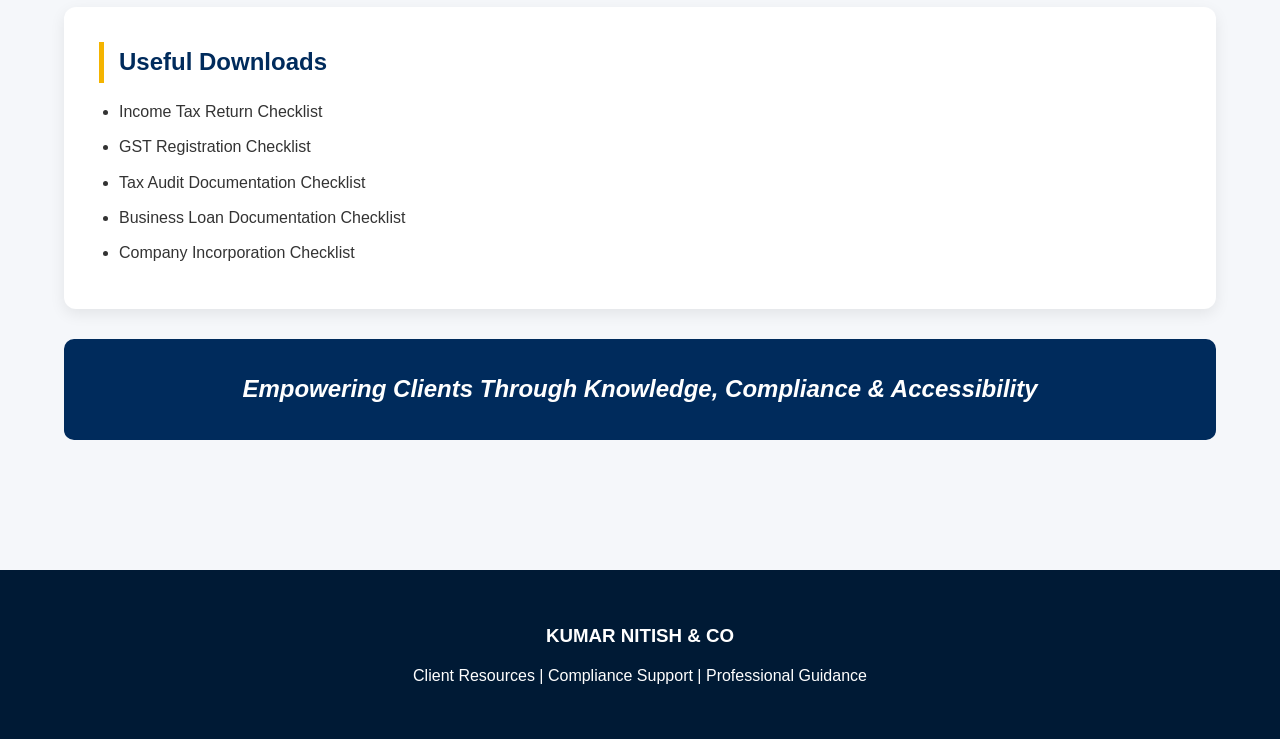
<file: resources.html>
<!DOCTYPE html>
<html lang="en">
<head>
<meta charset="UTF-8">
<meta name="viewport" content="width=device-width, initial-scale=1.0">
<title>Client Resources | KUMAR NITISH & CO</title>
<link rel="stylesheet" href="style.css">
</head>

<body>

<header>
<div class="container navbar">

<img src="IMG_1813.jpeg" class="logo" alt="CA Logo">

<nav>
<ul>
<li><a href="index.html">Home</a></li>
<li><a href="about.html">About</a></li>
<li><a href="proprietor.html">Leadership</a></li>
<li><a href="services.html">Services</a></li>
<li><a href="updates.html">Updates</a></li>
<li><a href="resources.html">Resources</a></li><li>
<a href="https://docs.google.com/forms/d/e/1FAIpQLScVxlkO7rZm3-V7vW_4BSGuqWqg9M8oE4P2rudjFPbKXkXJNg/viewform" target="_blank">
Service Request
</a>
</li>
<li><a href="contact.html">Contact</a></li>
</ul>
</nav>

</div>
</header>

<section class="section">

<div class="container">

<h1 class="section-title">
Client Resources
</h1>

<div class="card">

<h2>Important Government & Professional Portals</h2>

<div class="resources">

<a href="https://www.icai.org" target="_blank">
Institute of Chartered Accountants of India (ICAI)
</a>

<a href="https://www.incometax.gov.in" target="_blank">
Income Tax e-Filing Portal
</a>

<a href="https://www.gst.gov.in" target="_blank">
GST Portal
</a>

<a href="https://www.rbi.org.in" target="_blank">
Reserve Bank of India (RBI)
</a>

<a href="https://www.mca.gov.in" target="_blank">
Ministry of Corporate Affairs (MCA)
</a>

<a href="https://www.protean-tinpan.com" target="_blank">
PAN & TAN Services
</a>

</div>

</div>

<div class="card">

<h2>Document Upload Portal</h2>

<p>
Clients can securely submit documents for GST, Income Tax,
Audit and Compliance assignments.
</p>

<p>
Create a Google Form and replace the link below:
</p>

<a href="https://docs.google.com/forms/d/e/1FAIpQLScVxlkO7rZm3-V7vW_4BSGuqWqg9M8oE4P2rudjFPbKXkXJNg/viewform"
target="_blank"
class="btn">
Upload Documents / Service Request
</a>

</div>

<div class="card">

<h2>Client Checklist</h2>

<ul>

<li>PAN Card</li>

<li>Aadhaar Card</li>

<li>Bank Statements</li>

<li>GST Registration Details</li>

<li>TDS Certificates</li>

<li>Financial Statements</li>

<li>Loan Documents</li>

<li>Business Registration Certificates</li>

</ul>

</div>

<div class="card">

<h2>Useful Downloads</h2>

<ul>

<li>Income Tax Return Checklist</li>

<li>GST Registration Checklist</li>

<li>Tax Audit Documentation Checklist</li>

<li>Business Loan Documentation Checklist</li>

<li>Company Incorporation Checklist</li>

</ul>

</div>

<div class="quote">
Empowering Clients Through Knowledge, Compliance & Accessibility
</div>

</div>

</section>

<footer class="footer">

<h3>KUMAR NITISH & CO</h3>

<p>
Client Resources | Compliance Support | Professional Guidance
</p>

</footer>

</body>
</html>
</file>
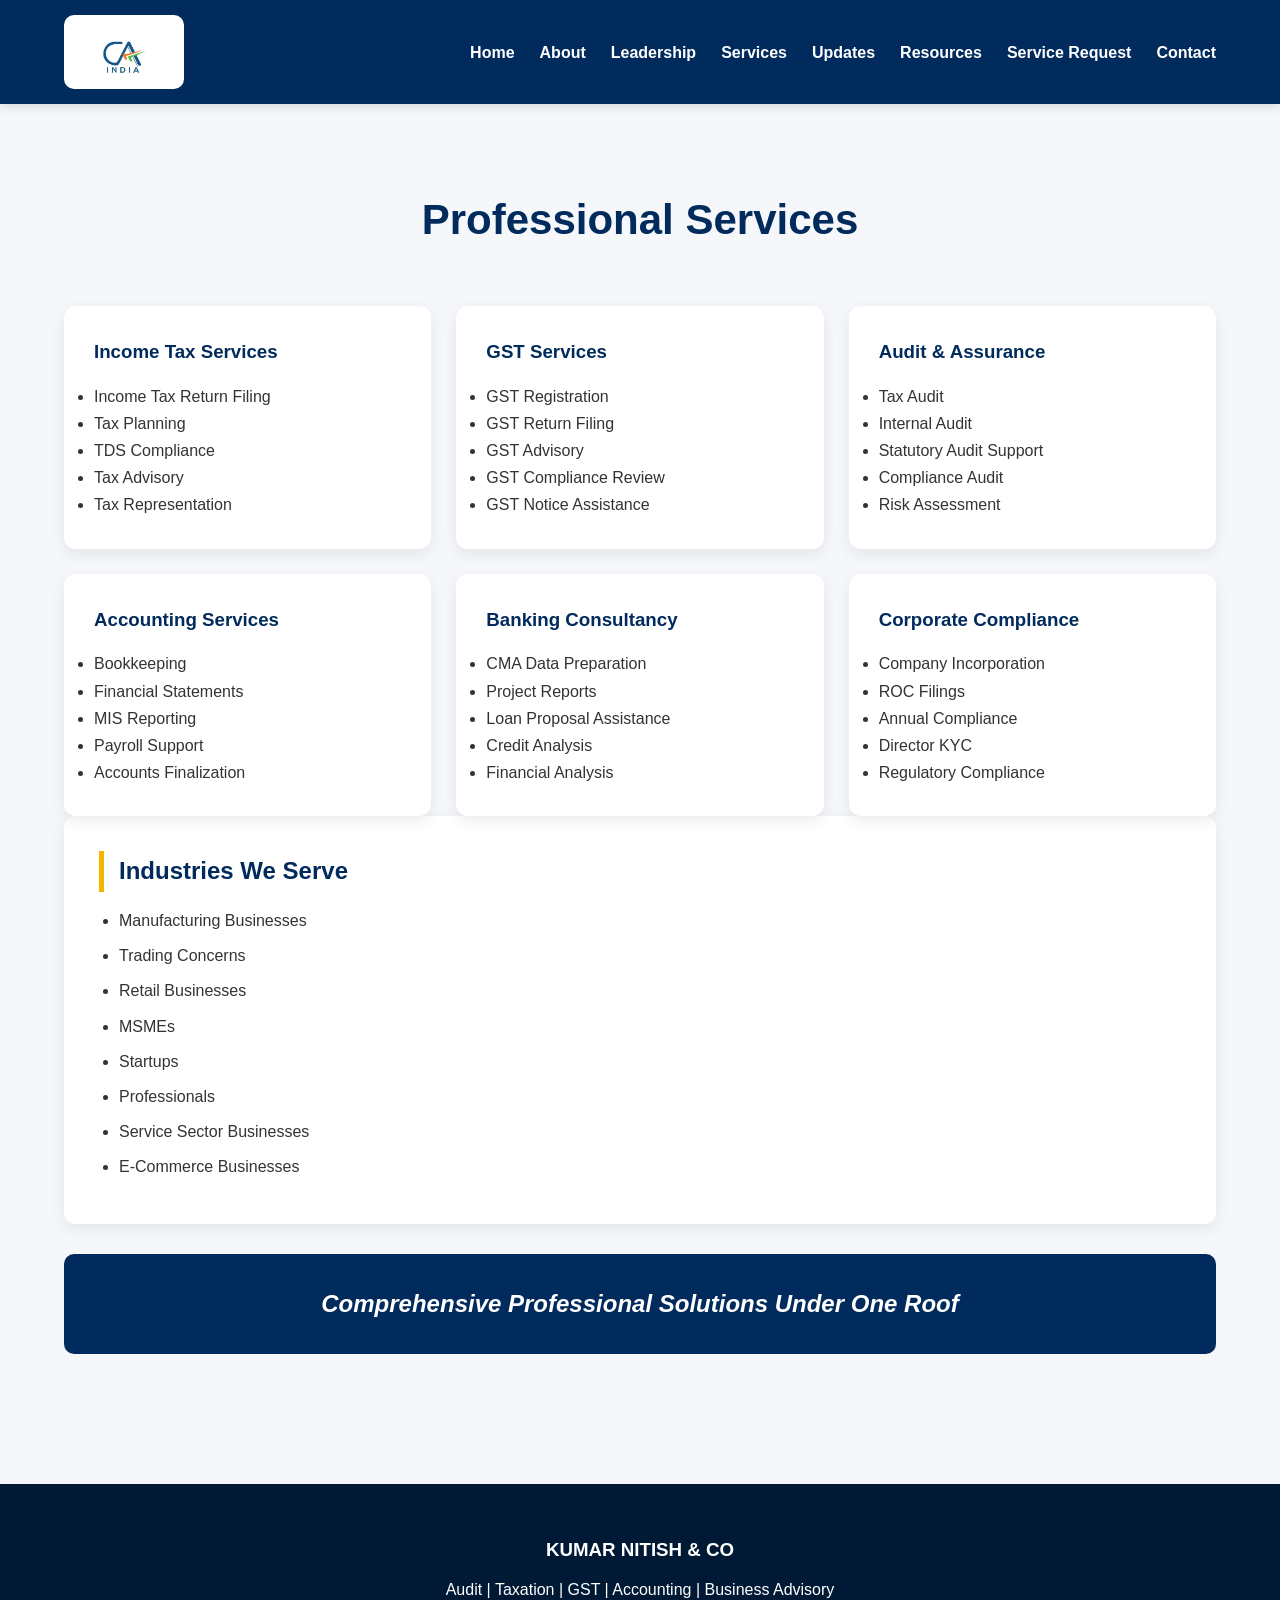
<file: services.html>
<!DOCTYPE html>
<html lang="en">
<head>
<meta charset="UTF-8">
<meta name="viewport" content="width=device-width, initial-scale=1.0">
<title>Services | KUMAR NITISH & CO</title>
<link rel="stylesheet" href="style.css">
</head>

<body>

<header>
<div class="container navbar">

<img src="IMG_1813.jpeg" class="logo" alt="CA Logo">

<nav>
<ul>
<li><a href="index.html">Home</a></li>
<li><a href="about.html">About</a></li>
<li><a href="proprietor.html">Leadership</a></li>
<li><a href="services.html">Services</a></li>
<li><a href="updates.html">Updates</a></li>
<li><a href="resources.html">Resources</a></li><li>
<a href="https://docs.google.com/forms/d/e/1FAIpQLScVxlkO7rZm3-V7vW_4BSGuqWqg9M8oE4P2rudjFPbKXkXJNg/viewform" target="_blank">
Service Request
</a>
</li>
<li><a href="contact.html">Contact</a></li>
</ul>
</nav>

</div>
</header>

<section class="section">

<div class="container">

<h1 class="section-title">
Professional Services
</h1>

<div class="grid">

<div class="service-box">
<h3>Income Tax Services</h3>
<ul>
<li>Income Tax Return Filing</li>
<li>Tax Planning</li>
<li>TDS Compliance</li>
<li>Tax Advisory</li>
<li>Tax Representation</li>
</ul>
</div>

<div class="service-box">
<h3>GST Services</h3>
<ul>
<li>GST Registration</li>
<li>GST Return Filing</li>
<li>GST Advisory</li>
<li>GST Compliance Review</li>
<li>GST Notice Assistance</li>
</ul>
</div>

<div class="service-box">
<h3>Audit & Assurance</h3>
<ul>
<li>Tax Audit</li>
<li>Internal Audit</li>
<li>Statutory Audit Support</li>
<li>Compliance Audit</li>
<li>Risk Assessment</li>
</ul>
</div>

<div class="service-box">
<h3>Accounting Services</h3>
<ul>
<li>Bookkeeping</li>
<li>Financial Statements</li>
<li>MIS Reporting</li>
<li>Payroll Support</li>
<li>Accounts Finalization</li>
</ul>
</div>

<div class="service-box">
<h3>Banking Consultancy</h3>
<ul>
<li>CMA Data Preparation</li>
<li>Project Reports</li>
<li>Loan Proposal Assistance</li>
<li>Credit Analysis</li>
<li>Financial Analysis</li>
</ul>
</div>

<div class="service-box">
<h3>Corporate Compliance</h3>
<ul>
<li>Company Incorporation</li>
<li>ROC Filings</li>
<li>Annual Compliance</li>
<li>Director KYC</li>
<li>Regulatory Compliance</li>
</ul>
</div>

</div>

<div class="card">

<h2>Industries We Serve</h2>

<ul>
<li>Manufacturing Businesses</li>
<li>Trading Concerns</li>
<li>Retail Businesses</li>
<li>MSMEs</li>
<li>Startups</li>
<li>Professionals</li>
<li>Service Sector Businesses</li>
<li>E-Commerce Businesses</li>
</ul>

</div>

<div class="quote">
Comprehensive Professional Solutions Under One Roof
</div>

</div>

</section>

<footer class="footer">

<h3>KUMAR NITISH & CO</h3>

<p>
Audit | Taxation | GST | Accounting | Business Advisory
</p>

</footer>

</body>
</html>
</file>
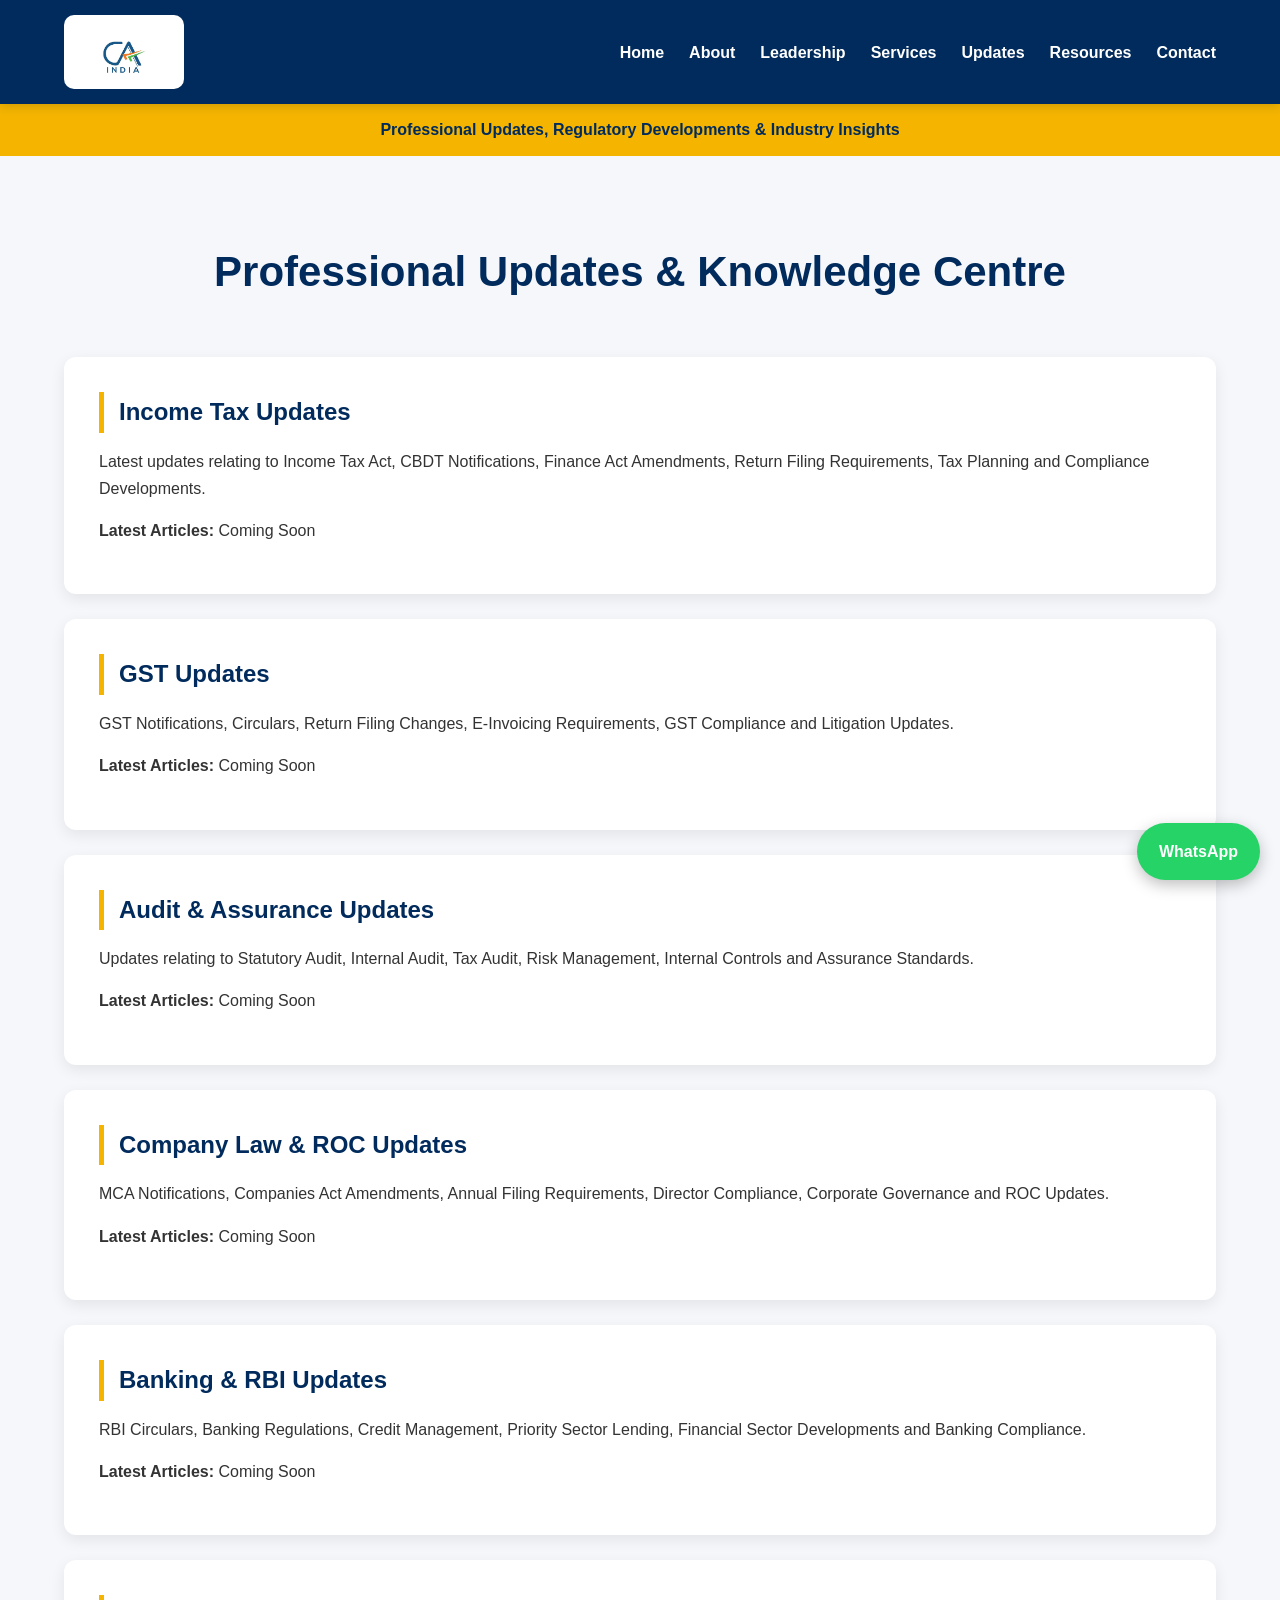
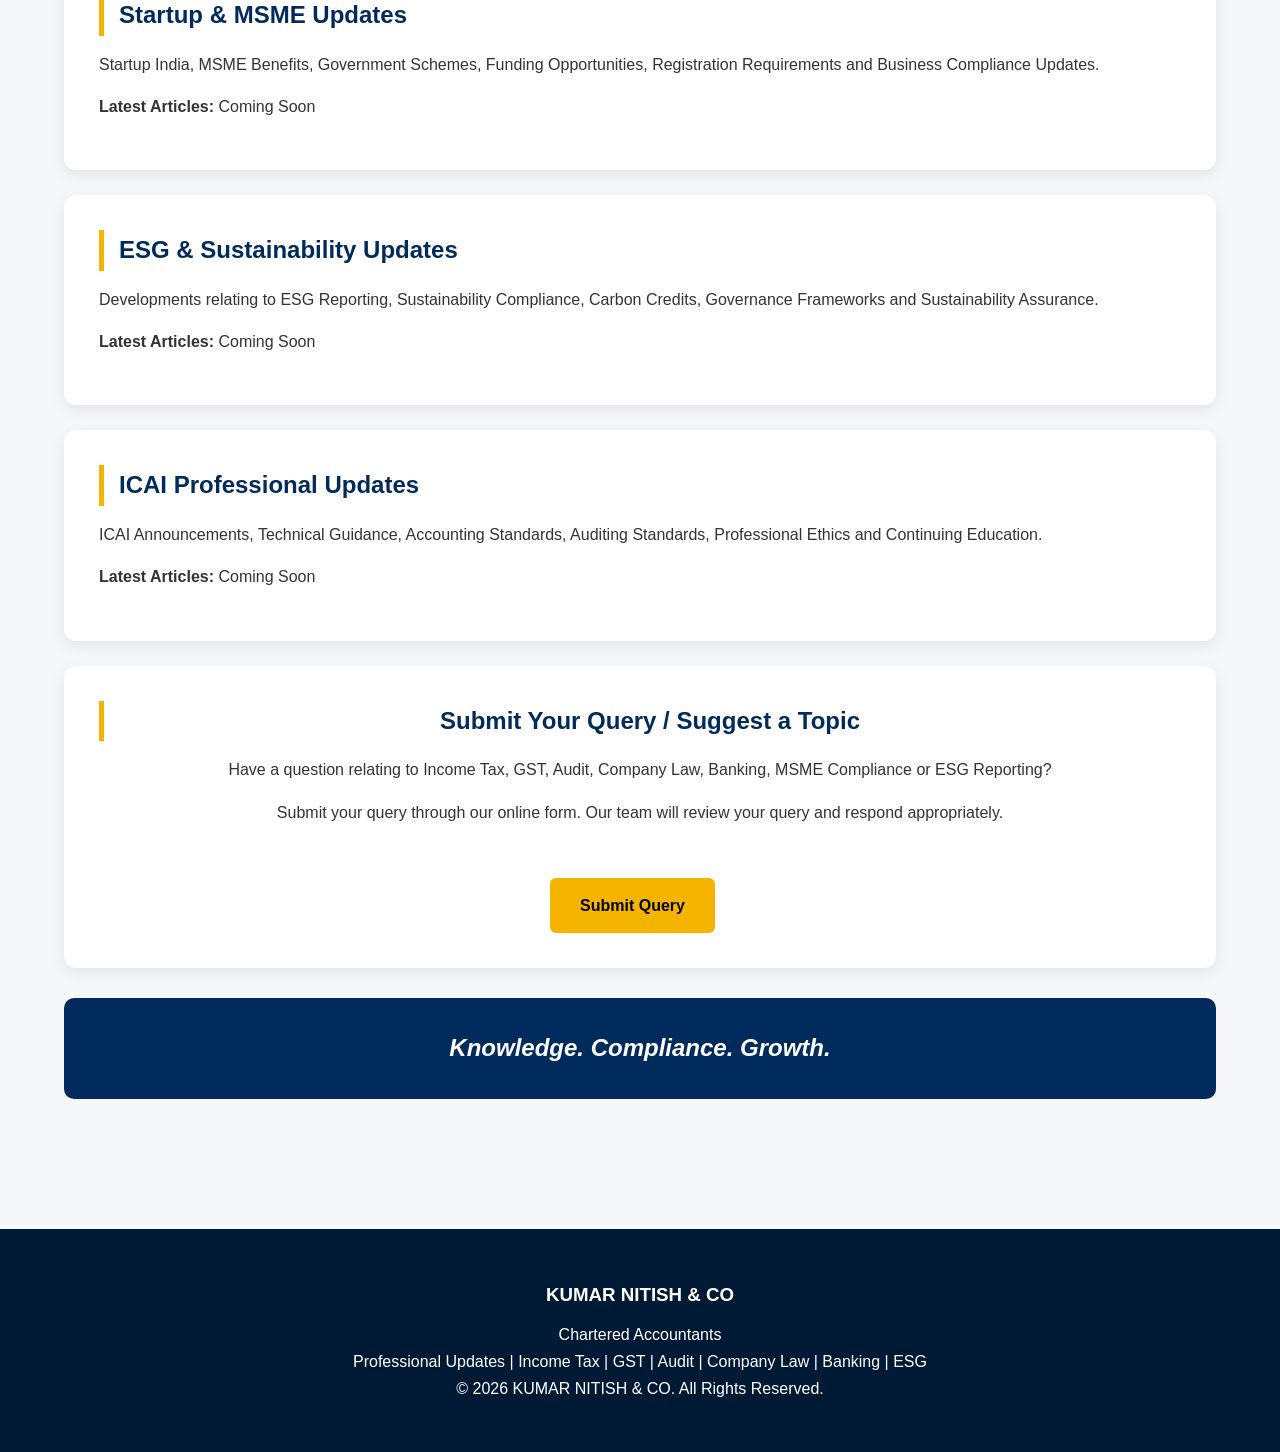
<file: updates.html>
<!DOCTYPE html>
<html lang="en">
<head>
<meta charset="UTF-8">
<meta name="viewport" content="width=device-width, initial-scale=1.0">
<title>Professional Updates | KUMAR NITISH & CO</title>
<link rel="stylesheet" href="style.css">
</head>

<body>

<header>
<div class="container navbar">

<img src="IMG_1813.jpeg" class="logo" alt="CA Logo">

<nav>
<ul>
<li><a href="index.html">Home</a></li>
<li><a href="about.html">About</a></li>
<li><a href="proprietor.html">Leadership</a></li>
<li><a href="services.html">Services</a></li>
<li><a href="updates.html">Updates</a></li>
<li><a href="resources.html">Resources</a></li>
<li><a href="contact.html">Contact</a></li>
</ul>
</nav>

</div>
</header>

<div class="top-banner">
Professional Updates, Regulatory Developments & Industry Insights
</div>

<section class="section">

<div class="container">

<h1 class="section-title">
Professional Updates & Knowledge Centre
</h1>

<div class="card">

<h2>Income Tax Updates</h2>

<p>
Latest updates relating to Income Tax Act, CBDT Notifications,
Finance Act Amendments, Return Filing Requirements,
Tax Planning and Compliance Developments.
</p>

<p>
<strong>Latest Articles:</strong>
Coming Soon
</p>

</div>

<div class="card">

<h2>GST Updates</h2>

<p>
GST Notifications, Circulars, Return Filing Changes,
E-Invoicing Requirements, GST Compliance and Litigation Updates.
</p>

<p>
<strong>Latest Articles:</strong>
Coming Soon
</p>

</div>

<div class="card">

<h2>Audit & Assurance Updates</h2>

<p>
Updates relating to Statutory Audit, Internal Audit,
Tax Audit, Risk Management, Internal Controls
and Assurance Standards.
</p>

<p>
<strong>Latest Articles:</strong>
Coming Soon
</p>

</div>

<div class="card">

<h2>Company Law & ROC Updates</h2>

<p>
MCA Notifications, Companies Act Amendments,
Annual Filing Requirements, Director Compliance,
Corporate Governance and ROC Updates.
</p>

<p>
<strong>Latest Articles:</strong>
Coming Soon
</p>

</div>

<div class="card">

<h2>Banking & RBI Updates</h2>

<p>
RBI Circulars, Banking Regulations,
Credit Management, Priority Sector Lending,
Financial Sector Developments and Banking Compliance.
</p>

<p>
<strong>Latest Articles:</strong>
Coming Soon
</p>

</div>

<div class="card">

<h2>Startup & MSME Updates</h2>

<p>
Startup India, MSME Benefits, Government Schemes,
Funding Opportunities, Registration Requirements
and Business Compliance Updates.
</p>

<p>
<strong>Latest Articles:</strong>
Coming Soon
</p>

</div>

<div class="card">

<h2>ESG & Sustainability Updates</h2>

<p>
Developments relating to ESG Reporting,
Sustainability Compliance, Carbon Credits,
Governance Frameworks and Sustainability Assurance.
</p>

<p>
<strong>Latest Articles:</strong>
Coming Soon
</p>

</div>

<div class="card">

<h2>ICAI Professional Updates</h2>

<p>
ICAI Announcements, Technical Guidance,
Accounting Standards, Auditing Standards,
Professional Ethics and Continuing Education.
</p>

<p>
<strong>Latest Articles:</strong>
Coming Soon
</p>

</div>

<div class="card" style="text-align:center;">

<h2>Submit Your Query / Suggest a Topic</h2>

<p>
Have a question relating to Income Tax, GST,
Audit, Company Law, Banking, MSME Compliance
or ESG Reporting?
</p>

<p>
Submit your query through our online form.
Our team will review your query and respond appropriately.
</p>

<br>

<a href="https://docs.google.com/forms/d/e/1FAIpQLScVxlkO7rZm3-V7vW_4BSGuqWqg9M8oE4P2rudjFPbKXkXJNg/viewform"
target="_blank"
class="btn">

Submit Query

</a>

</div>

<div class="quote">

Knowledge. Compliance. Growth.

</div>

</div>

</section>

<a href="https://wa.me/917087726716"
class="whatsapp-float"
target="_blank">

WhatsApp

</a>

<footer class="footer">

<h3>KUMAR NITISH & CO</h3>

<p>
Chartered Accountants
</p>

<p>
Professional Updates | Income Tax | GST |
Audit | Company Law | Banking | ESG
</p>

<p>
© 2026 KUMAR NITISH & CO. All Rights Reserved.
</p>

</footer>

</body>
</html>
</file>
<file: style.css>
/* ==================================================
   KUMAR NITISH & CO
   PROFESSIONAL CORPORATE WEBSITE CSS
================================================== */

*{
margin:0;
padding:0;
box-sizing:border-box;
}

body{
font-family:'Segoe UI',Tahoma,Geneva,Verdana,sans-serif;
background:#f5f7fa;
color:#333;
line-height:1.7;
}

/* Container */

.container{
width:90%;
max-width:1200px;
margin:auto;
}

/* Header */

header{
background:#002b5c;
position:sticky;
top:0;
z-index:1000;
box-shadow:0 2px 10px rgba(0,0,0,.15);
}

.navbar{
display:flex;
justify-content:space-between;
align-items:center;
padding:15px 0;
}

/* Logo */

.logo{
width:120px;
height:auto;
background:white;
padding:8px;
border-radius:10px;
}

/* Navigation */

nav ul{
list-style:none;
display:flex;
gap:25px;
}

nav ul li a{
text-decoration:none;
color:white;
font-weight:600;
transition:.3s;
}

nav ul li a:hover{
color:#f4b400;
}

/* Top Banner */

.top-banner{
background:#f4b400;
color:#002b5c;
padding:12px;
text-align:center;
font-weight:700;
}

/* Hero Section */

.hero{
background:linear-gradient(
135deg,
#002b5c 0%,
#004a99 100%
);

color:white;

min-height:700px;

display:flex;
justify-content:center;
align-items:center;
padding:80px 20px;
}

.hero-content{
display:flex;
align-items:center;
justify-content:space-between;
gap:60px;
max-width:1200px;
width:100%;
}

.hero-text{
flex:1;
}

.hero-text h1{
font-size:64px;
font-weight:800;
margin-bottom:15px;
}

.hero-text h2{
font-size:32px;
font-weight:300;
margin-bottom:25px;
}

.hero-text p{
font-size:22px;
margin-bottom:30px;
max-width:700px;
}

.hero-image{
flex:1;
text-align:center;
}

.profile{
width:320px;
height:320px;
object-fit:cover;
border-radius:50%;
border:8px solid white;
box-shadow:0 10px 30px rgba(0,0,0,.3);
}

/* Buttons */

.btn{
display:inline-block;
background:#f4b400;
color:#000;
padding:14px 30px;
border-radius:6px;
text-decoration:none;
font-weight:bold;
margin-right:15px;
margin-top:10px;
transition:.3s;
}

.btn:hover{
background:white;
transform:translateY(-3px);
}

/* Statistics */

.stats{
display:grid;
grid-template-columns:repeat(4,1fr);
background:white;
padding:50px;
text-align:center;
box-shadow:0 5px 20px rgba(0,0,0,.08);
}

.stat h2{
font-size:42px;
color:#002b5c;
}

.stat p{
font-weight:600;
}

/* Section */

.section{
padding:80px 0;
}

.section-title{
text-align:center;
font-size:42px;
color:#002b5c;
margin-bottom:50px;
}

/* Cards */

.card{
background:white;
padding:35px;
border-radius:12px;
margin-bottom:25px;
box-shadow:0 5px 15px rgba(0,0,0,.08);
}

.card h2{
color:#002b5c;
margin-bottom:15px;
}

.card h3{
color:#002b5c;
margin-bottom:15px;
}

.card p{
margin-bottom:15px;
}

.card ul{
padding-left:20px;
}

.card li{
margin-bottom:8px;
}

/* Services */

.grid{
display:grid;
grid-template-columns:repeat(auto-fit,minmax(280px,1fr));
gap:25px;
}

.service-box{
background:white;
padding:30px;
border-radius:12px;
box-shadow:0 5px 15px rgba(0,0,0,.08);
transition:.3s;
}

.service-box:hover{
transform:translateY(-8px);
}

.service-box h3{
color:#002b5c;
margin-bottom:15px;
}

/* Resources */

.resources{
display:flex;
flex-direction:column;
gap:15px;
}

.resources a{
background:#002b5c;
color:white;
padding:15px;
border-radius:8px;
text-decoration:none;
font-weight:600;
transition:.3s;
}

.resources a:hover{
background:#f4b400;
color:#000;
}

/* Forms */

form{
display:flex;
flex-direction:column;
gap:15px;
}

input,
textarea,
select{
padding:14px;
border:1px solid #ccc;
border-radius:6px;
font-size:16px;
}

button{
background:#002b5c;
color:white;
border:none;
padding:14px;
border-radius:6px;
cursor:pointer;
font-size:16px;
font-weight:600;
}

button:hover{
background:#f4b400;
color:black;
}

/* Quote */

.quote{
background:#002b5c;
color:white;
padding:35px;
border-radius:12px;
font-size:24px;
font-style:italic;
text-align:center;
margin-top:30px;
}

/* WhatsApp Button */

.whatsapp-float{
position:fixed;
bottom:20px;
right:20px;
background:#25D366;
color:white;
padding:15px 22px;
border-radius:50px;
text-decoration:none;
font-weight:bold;
box-shadow:0 5px 15px rgba(0,0,0,.25);
}

/* Footer */

.footer{
background:#001a35;
color:white;
text-align:center;
padding:50px 20px;
margin-top:50px;
}

.footer h3{
margin-bottom:10px;
}

/* Responsive */

@media(max-width:992px){

.hero-content{
flex-direction:column-reverse;
text-align:center;
}

.hero-text h1{
font-size:42px;
}

.hero-text h2{
font-size:24px;
}

.hero-text p{
font-size:18px;
}

.stats{
grid-template-columns:repeat(2,1fr);
gap:20px;
}

}

@media(max-width:768px){

.navbar{
flex-direction:column;
gap:15px;
}

nav ul{
flex-direction:column;
text-align:center;
gap:10px;
}

.profile{
width:220px;
height:220px;
}

.stats{
grid-template-columns:1fr;
}

.section-title{
font-size:32px;
}

}
.card h2{
color:#002b5c;
border-left:5px solid #f4b400;
padding-left:15px;
margin-bottom:15px;
}

.card:hover{
transform:translateY(-5px);
transition:0.3s;
}

.quote{
background:#002b5c;
color:white;
padding:30px;
border-radius:10px;
font-size:24px;
text-align:center;
font-weight:bold;
}
</file>
